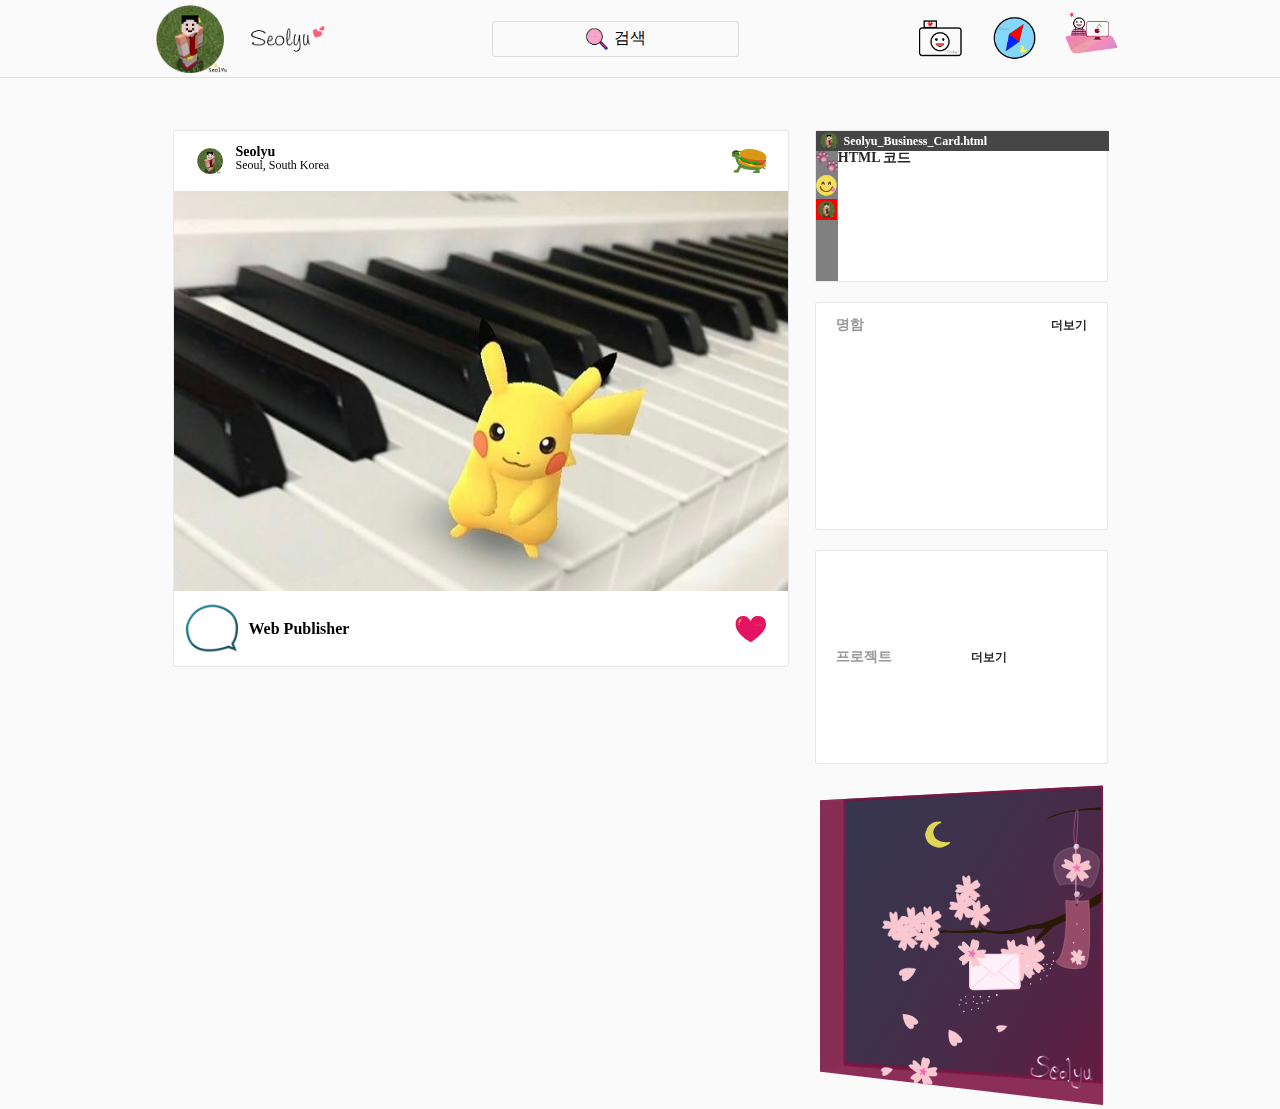
<file: seolyuPortfolio/index.html>
<!DOCTYPE html>
<html lang="en">

<head>
    <meta charset="UTF-8">
    <meta name="viewport"
        content="width=device-width, user-scalable=no, initial-scale=1.0, maximum-scale=1.0, minimum-scale=1.0">
    <title>My Portfolio</title>

    <link rel="stylesheet" href="css/reset.css">
    <link rel="stylesheet" href="css/style.css">
    <link rel="stylesheet" href="css/common.css">
    <link rel="stylesheet" href="css/mouse.css">
</head>

<body>

    <?xml version="1.0" encoding="utf-8"?>
    <!-- Generator: Adobe Illustrator 24.1.1, SVG Export Plug-In . SVG Version: 6.00 Build 0)  -->
    <svg class="seolyuMic" version="1.1" xmlns="http://www.w3.org/2000/svg" xmlns:xlink="http://www.w3.org/1999/xlink"
        x="0px" y="0px" viewBox="0 0 708.66 708.66" style="enable-background:new 0 0 708.66 708.66;"
        xml:space="preserve">
        <g id="Layer_8">
            <path class="m_st0" d="M376.11,427.68c2.81,1.36,42.12,14.06,44.94,15.32l-3.06,145.02l-41.87,26.04l-46.98-25.53l-3.06-140.94
		L376.11,427.68z" />
            <polygon class="m_st1"
                points="326.15,451.45 327.31,505.06 373.55,520.87 419.81,501.22 421.04,443 376.11,427.68 326.06,447.6 	" />
        </g>
        <g id="Layer_7">
            <polygon class="m_st0" points="276.02,480.79 276.02,618.15 316.87,655.43 376.11,617.13 372.54,470.02 322.49,447.6 278.57,478.74 	
		" />
            <polygon class="m_st1"
                points="276.02,524.19 326.06,551.51 373.72,518.78 372.54,470.02 322.49,447.6 278.57,478.74 	" />
        </g>
        <g id="Layer_11">
            <polygon class="m_st0"
                points="429.21,202.49 486.66,233.89 479,406.23 423.85,437.64 377.13,405.47 377.13,236.19 	" />
            <path class="m_st2" d="M429.21,202.49l57.45,31.4l-6.3,141.8l-48.46,25.95l-54.77-26.04c0,0,0-136.34,0-134.04
		S429.21,202.49,429.21,202.49z" />
        </g>
        <g id="Layer_6">
            <polygon class="m_st0" points="274.49,279.85 379.17,230.57 432.28,262.74 422.06,444.02 319.94,497.64 276.02,480.79 257.13,289.81 
			" />
            <polygon class="m_st3"
                points="276.02,480.79 319.94,497.64 421.04,443 432.28,262.74 379.17,230.57 257.13,289.81 	" />
        </g>
        <g id="Layer_9">
            <polygon class="m_st0"
                points="253.04,295.94 302.06,311.26 354.33,526.49 295.17,560.96 244.62,542.57 189.47,328.87 	" />
            <polygon class="m_st2"
                points="235.1,505.69 287.51,516.53 345.34,489.45 302.06,311.26 253.04,295.94 189.47,328.87 	" />
        </g>
        <g id="Layer_2">
            <rect x="260.98" y="107.42" class="m_st0" width="173.12" height="170.97" />
        </g>
        <g id="Layer_5">
            <path class="m_st4" d="M260.19,111.6" />
            <polygon class="m_st4" points="260.19,190.14 280.11,190.14 280.11,170.23 305.64,170.23 305.64,150.82 389.38,150.82 389.38,170.48 
		414.4,170.48 414.4,188.61 435.34,190.14 435.34,107.42 260.19,107.42 	" />
        </g>
        <g id="Layer_4">
            <rect x="306.15" y="195.6" class="m_st4" width="20.55" height="19.53" />
            <rect x="368.83" y="195.6" class="m_st4" width="20.43" height="19.53" />
            <rect x="306.15" y="240.02" class="m_st4" width="20.55" height="18.89" />
            <rect x="368.83" y="240.02" class="m_st4" width="20.43" height="19.91" />
            <polygon class="m_st4" points="326.7,279.85 368.83,279.85 368.83,259.94 326.7,261.21 	" />
        </g>
        <g id="Layer_10">
            <polygon class="m_st5" points="342.4,535.43 417.98,594.66 404.7,602.83 323,535.43 334.23,527.26 	" />
        </g>
        <g id="flower">
            <path class="m_st6" d="M416.96,560.58c-2.55,5.35,28.6-11.23,28.6-11.23v22.47l-30.64,20.43l38.81,3.06l18.38,20.43l-22.41,2.56
		l-32.74-13.79l13.28,31.66l-14.91,20.16l-8.58-14.03v-31.66l-23.49,31.66h-19.4v-21.45l36.26-16.34l-36.26-20.15v-25.7l19.4,3.97
		l20.43,19.4L416.96,560.58z" />
        </g>
        <g id="Layer_14">
            <path class="m_st7" d="M225.47,372.28c0,0-1.02-7.15-15.06-4.09c0,0-16.34,5.11,1.79,9.7c0,0,15.32,2.55,11.23,6.64
		c0,0-0.51,6.64-16.09,2.3c0,0-4.34-1.79-0.51-2.55c0,0,25.79,2.75,30.64-6.41c0,0-6.39-9.11-7.4,7.94c0,0,1.02,3.57,10.21-0.26
		c0,0,8.17-6.38,10.72-9.96c0,0-7.15-2.55-8.68,6.13c0,0-0.51,6.77,7.4,6.58c0,0,8.17-2.49,3.06-11.69c0,0-2.81,6.89,7.4,5.11
		c0,0,8.17,1.02,3.57-16.34c0,0-2.81-3.17-3.06,13.61c0,0-1.92,14.99,6.7,6.31c0,0,10.92-8.68,5.81-11.49c0,0-4.43,16.74,1.36,14.5
		c0,0,3.49,1.59,5.28-13.22c0,0,6.56,28.09-7.95,20.68c0,0,22.5-16.09,16.12-21.19c0,0-5.36,16.34,2.81,14.3c0,0,4.85-4.6,2.3-13.79
		c0,0-3.57,12.77,3.83,14.04" />
            <path class="m_st8" d="M306.15,378.99c0,0-7.66-10.54-1.79-11.57c0,0,1.53-2.81,4.85,4.09c0,0,6.64-3.3,5.11,1.41
		C314.32,372.93,312.79,376.77,306.15,378.99z" />
        </g>
    </svg>



    <section id="container">

        <header id="header">
            <section class="inner">
                <h1 class="logo">
                    <a href="index.html">
                        <div class="logoImageBox">
                            <img class="logoImage" src="./imgs/header/logoImage.png" alt="">
                        </div>
                        <div class="logoTextBox">
                            <img class="logoText" src="./imgs/header/logoText.png" alt="">
                        </div>
                    </a>
                </h1>

                <div class="searchBox">
                    <input type="text" placeholder="검색" id="searchField">
                    <div class="fakeField">
                        <span class="searchIconBox">
                            <img class="searchIcon" src="./imgs/header/searchIcon.png" alt="">
                        </span>
                        <span class="searchText">검색</span>
                    </div>
                </div>

                <div class="rightIcons">
                    <a href="newPost.html">
                        <div class="cameraIconBox">
                            <img class="cameraIcon" src="./imgs/header/cameraIcon.png" alt="">
                        </div>
                    </a>
                    <a href="login.html">
                        <div class="compassIconBox">
                            <img class="compassIcon" src="./imgs/header/compassIcon.png" alt="">
                        </div>
                    </a>
                    <a href="profile.html">
                        <div class="userOutlineIconBox">
                            <img class="userOutlineIcon" src="./imgs/header/userOutlineIcon.png" alt="">
                        </div>
                    </a>
                </div>

            </section>
        </header>

        <div class="hiddenMenu">
            <div class="scrollInner">
                <div class="user">
                    <div class="thumbImg"><img src="imgs/thumb.png" alt="프로필사진"></div>
                    <div class="id">seolyu.</div>
                </div>
                <div class="user">
                    <div class="thumbImg"><img src="imgs/thumb.png" alt="프로필사진"></div>
                    <div class="id">seolyu.</div>
                </div>
                <div class="user">
                    <div class="thumbImg"><img src="imgs/thumb.png" alt="프로필사진"></div>
                    <div class="id">seolyu.</div>
                </div>
                <div class="user">
                    <div class="thumbImg"><img src="imgs/thumb.png" alt="프로필사진"></div>
                    <div class="id">seolyu.</div>
                </div>
                <div class="user">
                    <div class="thumbImg"><img src="imgs/thumb.png" alt="프로필사진"></div>
                    <div class="id">seolyu.</div>
                </div>
                <div class="user">
                    <div class="thumbImg"><img src="imgs/thumb.png" alt="프로필사진"></div>
                    <div class="id">seolyu.</div>
                </div>
                <div class="user">
                    <div class="thumbImg"><img src="imgs/thumb.png" alt="프로필사진"></div>
                    <div class="id">seolyu.</div>
                </div>
                <div class="user">
                    <div class="thumbImg"><img src="imgs/thumb.png" alt="프로필사진"></div>
                    <div class="id">seolyu.</div>
                </div>
                <div class="user">
                    <div class="thumbImg"><img src="imgs/thumb.png" alt="프로필사진"></div>
                    <div class="id">seolyu.</div>
                </div>
                <div class="user">
                    <div class="thumbImg"><img src="imgs/thumb.png" alt="프로필사진"></div>
                    <div class="id">seolyu.</div>
                </div>
            </div>
        </div>

        <section id="mainContainer">
            <div class="inner">
                <div class="contentsBox">
                    <article class="contents">
                        <header class="top">
                            <div class="userContainer">
                                <div class="profileImg">
                                    <img src="./imgs/header/logoImage.png" alt="프로필이미지">
                                </div>
                                <div class="userName">
                                    <div class="nickName mText">Seolyu</div>
                                    <div class="country sText">Seoul, South Korea</div>
                                </div>
                            </div>

                            <div class="moreIconBox">
                                <img class="moreIcon" src="./imgs/button/moreIcon.png" alt="">
                            </div>
                        </header>

                        <div class="imgSection">
                            <div class="transInner">
                                <div class="ACAC">
                                    <img class="ACACimg" src="imgs/imgSection/img01.jpg" alt="visual01">
                                </div>
                            </div>
                        </div>

                        <div class="bottomIcons">
                            <div class="leftIcons">
                                <div class="3Buttons">
                                    <div class="bubbleIconBox">
                                        <img class="bubbleIcon" src="imgs/button/bubbleIcon.png" alt="">
                                    </div>
                                    <div class="webPub">Web Publisher</div>
                                </div>
                            </div>
                            <div class="rightIcon">
                                <div class="heartIconBox">
                                    <img class="heartIcon" src="./imgs/header/heartIcon.png" alt="">
                                </div>
                            </div>
                        </div>
                    </article>
                </div>


                <div class="sideBox">

                    <article>
                        <div class="seolyuCard">
                            <div class="seolyuIdleHeader">
                                <div class="seolyuIdleLogo">
                                    <img src="imgs/thumb.png" alt="" class="seolyuIdleLogoIcon">
                                </div>
                                <div class="seolyuIdleText sText">
                                    Seolyu_Business_Card.html
                                </div>
                            </div>

                            <div class="seolyuIdleSide">
                                <!-- <div class="icon1"> -->
                                <img class="seolyuIdleSideIcon" src="imgs/sideBox/idle1.png" alt="">
                                <!-- </div> -->
                                <!-- <div class="icon2"> -->
                                <img class="seolyuIdleSideIcon" src="imgs/sideBox/idle2.png" alt="">
                                <!-- </div> -->
                                <!-- <div class="icon3"> -->
                                <img class="seolyuIdleSideIcon3" src="imgs/thumb.png" alt="">
                                <!-- </div> -->
                            </div>

                            <div class="seolyuIdleHTML">
                                <div class="card">
                                    HTML 코드
                                </div>
                            </div>
                        </div>
                    </article>

                    <article class="story">
                        <header class="storyHeader">
                            <div>명함</div>
                            <div class="more">더보기</div>
                        </header>

                        <div class="scrollInner">

                        </div>
                    </article>

                    <article class="recommend">
                        <header class="recoHeader">
                            <div>프로젝트</div>
                            <div class="more">더보기</div>

                            <div class="scrollInner">

                            </div>
                        </header>



                    </article>

                    <div class="contact">
                        <?xml version="1.0" encoding="utf-8"?>
                        <!-- Generator: Adobe Illustrator 24.1.1, SVG Export Plug-In . SVG Version: 6.00 Build 0)  -->
                        <svg version="1.1" xmlns="http://www.w3.org/2000/svg" xmlns:xlink="http://www.w3.org/1999/xlink"
                            x="0px" y="0px" viewBox="0 0 180 198" style="enable-background:new 0 0 180 198;"
                            xml:space="preserve">
                            <style type="text/css">
                                .st0 {
                                    opacity: 0.88;
                                    fill: #05131E;
                                    stroke: url(#SVGID_1_);
                                    stroke-miterlimit: 10;
                                }

                                .st1 {
                                    opacity: 0.7;
                                    fill: url(#SVGID_2_);
                                    stroke: url(#SVGID_3_);
                                    stroke-miterlimit: 10;
                                }

                                .st2 {
                                    fill: #291804;
                                }

                                .st3 {
                                    opacity: 0.88;
                                }

                                .st4 {
                                    fill: #F8EB58;
                                    stroke: #F8EB58;
                                    stroke-linecap: round;
                                    stroke-linejoin: round;
                                    stroke-miterlimit: 10;
                                }

                                .st5 {
                                    fill: #76103D;
                                    stroke: #7C1241;
                                    stroke-linecap: round;
                                    stroke-linejoin: round;
                                    stroke-miterlimit: 10;
                                }

                                .st6 {
                                    fill: none;
                                    stroke: #7C1241;
                                    stroke-miterlimit: 10;
                                }

                                .st7 {
                                    fill: #7C1241;
                                    stroke: #7C1241;
                                    stroke-linecap: round;
                                    stroke-linejoin: round;
                                    stroke-miterlimit: 10;
                                }

                                .st8 {
                                    fill: none;
                                    stroke: url(#SVGID_4_);
                                    stroke-linecap: round;
                                    stroke-miterlimit: 10;
                                }

                                .st9 {
                                    fill: none;
                                    stroke: url(#SVGID_5_);
                                    stroke-linecap: round;
                                    stroke-miterlimit: 10;
                                }

                                .st10 {
                                    fill: none;
                                    stroke: url(#SVGID_6_);
                                    stroke-linecap: round;
                                    stroke-miterlimit: 10;
                                }

                                .st11 {
                                    fill: none;
                                    stroke: url(#SVGID_7_);
                                    stroke-linecap: round;
                                    stroke-miterlimit: 10;
                                }

                                .st12 {
                                    fill: none;
                                    stroke: url(#SVGID_8_);
                                    stroke-linecap: round;
                                    stroke-linejoin: round;
                                    stroke-miterlimit: 10;
                                }

                                .st13 {
                                    fill: none;
                                    stroke: url(#SVGID_9_);
                                    stroke-linecap: round;
                                    stroke-linejoin: round;
                                    stroke-miterlimit: 10;
                                }

                                .st14 {
                                    fill: none;
                                    stroke: #FE73C7;
                                    stroke-width: 0.25;
                                    stroke-miterlimit: 10;
                                }

                                .st15 {
                                    opacity: 0.81;
                                    fill: url(#SVGID_10_);
                                }

                                .st16 {
                                    opacity: 0.81;
                                    fill: url(#SVGID_11_);
                                }

                                .st17 {
                                    fill: none;
                                    stroke: url(#SVGID_12_);
                                    stroke-width: 0.5;
                                    stroke-linecap: round;
                                    stroke-linejoin: round;
                                    stroke-miterlimit: 10;
                                }

                                .st18 {
                                    fill: none;
                                    stroke: url(#SVGID_13_);
                                    stroke-width: 0.5;
                                    stroke-linecap: round;
                                    stroke-linejoin: round;
                                    stroke-miterlimit: 10;
                                }

                                .st19 {
                                    fill: #964B69;
                                    stroke: #A76581;
                                    stroke-width: 0.5;
                                    stroke-miterlimit: 10;
                                }

                                .st20 {
                                    fill: #3D364F;
                                }

                                .st21 {
                                    fill: none;
                                    stroke: #F4DCE8;
                                    stroke-width: 0.25;
                                    stroke-linecap: round;
                                    stroke-linejoin: round;
                                    stroke-miterlimit: 10;
                                }

                                .st22 {
                                    fill: #FAC7CE;
                                    stroke: #FCE3EB;
                                    stroke-width: 0.35;
                                    stroke-linecap: round;
                                    stroke-linejoin: round;
                                    stroke-miterlimit: 10;
                                }

                                .st23 {
                                    fill: #F965AF;
                                    stroke: #F965AF;
                                    stroke-width: 0.25;
                                    stroke-linecap: round;
                                    stroke-linejoin: round;
                                    stroke-miterlimit: 10;
                                }

                                .st24 {
                                    opacity: 0.17;
                                    fill: #F2AAC7;
                                    stroke: #FFF4F4;
                                    stroke-linecap: round;
                                    stroke-linejoin: round;
                                    stroke-miterlimit: 10;
                                }

                                .st25 {
                                    fill: #FFE3DF;
                                }

                                .st26 {
                                    fill: #FAC7CE;
                                    stroke: #F9CDDF;
                                    stroke-width: 0.35;
                                    stroke-linecap: round;
                                    stroke-linejoin: round;
                                    stroke-miterlimit: 10;
                                }

                                .st27 {
                                    fill: #FFF1F9;
                                    stroke: #FFDBEC;
                                    stroke-miterlimit: 10;
                                }

                                .st28 {
                                    fill: #FAC7CE;
                                    stroke: #FFE5FF;
                                    stroke-width: 0.25;
                                    stroke-miterlimit: 10;
                                }

                                .st29 {
                                    fill: #FFFFFF;
                                }
                            </style>
                            <g id="nightSkysl">
                                <linearGradient id="SVGID_1_" gradientUnits="userSpaceOnUse" x1="17.6702" y1="92.3025"
                                    x2="176.6916" y2="92.3025">
                                    <stop offset="3.195558e-07" style="stop-color:#3E3856" />
                                    <stop offset="0.6556" style="stop-color:#6B1E49" />
                                    <stop offset="1" style="stop-color:#7D1343" />
                                    <stop offset="1" style="stop-color:#FFE9F5" />
                                </linearGradient>
                                <polygon class="st0" points="18.17,9.64 18.17,172.17 176.15,183.02 176.19,1.57 	" />
                                <linearGradient id="SVGID_2_" gradientUnits="userSpaceOnUse" x1="4.5288" y1="34.0985"
                                    x2="198.0899" y2="145.8511">
                                    <stop offset="3.195558e-07" style="stop-color:#3E3856" />
                                    <stop offset="0.231" style="stop-color:#433554" />
                                    <stop offset="0.5101" style="stop-color:#522C50" />
                                    <stop offset="0.8128" style="stop-color:#6A1E49" />
                                    <stop offset="1" style="stop-color:#7D1343" />
                                    <stop offset="1" style="stop-color:#FFE9F5" />
                                </linearGradient>
                                <linearGradient id="SVGID_3_" gradientUnits="userSpaceOnUse" x1="185.3212" y1="175.681"
                                    x2="18.6351" y2="8.9949">
                                    <stop offset="3.195558e-07" style="stop-color:#3E3856" />
                                    <stop offset="0.6556" style="stop-color:#6B1E49" />
                                    <stop offset="1" style="stop-color:#7D1343" />
                                    <stop offset="1" style="stop-color:#FFE9F5" />
                                </linearGradient>
                                <polygon class="st1" points="18.22,10.39 18.22,172.92 176.2,183.77 176.24,2.32 	" />
                            </g>
                            <g id="branch">
                                <path class="st2"
                                    d="M175.91,14.44c0,0-26.23,0.57-34.4,7.91c0,0,12.19-7.72,34.4-6.25V14.44z" />
                                <path class="st2" d="M176.34,66.3c0,0-33.68,22.41-44.06,20.05c0,0-16.77,7.17-28.34,2.58c0,0-14.98-6.63-9.19-17.87
		c0,0-7.4,8.56,7.91,18.28c0,0-18.04,1.64-23.15,0.45c0,0-14.3,3.49-20.85-0.51c0,0,0.68,4.52,21.11,1.92c0,0,19.15,1.06,24.43-0.3
		c0,0,18.98,4.09,28.85-2.64c0,0,4.77,1.79,8.34-0.26c0,0-3.49,7.49-23.23,20.6s19.09-10.38,27.83-20.77c0,0,27.83-12.6,29.96-15.74
		l0.97-5.79" />
                                <path class="st2" d="M129.72,89.38c0,0,4.55,0.27,6.6-1.17l-3.3-0.77L129.72,89.38z" />
                            </g>
                            <g id="moonWindow" class="st3">
                                <path class="st4" d="M77.06,23.51c0,0-7.79,3.26-3.7,9.7c0,0,2.36,3.83,9.19,2.87c0,0-6,6-12.77-0.45c0,0-2.74-4.15-1.02-6.7
		C68.77,28.94,69.72,23.13,77.06,23.51z" />
                                <polygon class="st5"
                                    points="17.98,173.19 17.98,170.47 17.98,9.84 3.6,10.55 3.6,176.26 	" />
                                <line class="st6" x1="176.48" y1="196.68" x2="176.48" y2="1.36" />
                                <polyline class="st7" points="176.48,1.36 3.6,10.55 3.6,176.26 176.48,196.68 176.48,183.21 18.15,171.15 3.6,176.26 3.6,10.55 	
		" />
                            </g>
                            <g id="seolyu">
                                <g id="서명">
                                    <g>
                                        <linearGradient id="SVGID_4_" gradientUnits="userSpaceOnUse" x1="132.3575"
                                            y1="173.544" x2="144.0965" y2="173.544">
                                            <stop offset="0" style="stop-color:#B5447D" />
                                            <stop offset="0.1442" style="stop-color:#C76C9A" />
                                            <stop offset="0.4665" style="stop-color:#F4D1E4" />
                                            <stop offset="0.5393" style="stop-color:#FFE9F5" />
                                            <stop offset="0.5436" style="stop-color:#FAE2EF" />
                                            <stop offset="0.5704" style="stop-color:#DEBCD1" />
                                            <stop offset="0.6002" style="stop-color:#C59BB5" />
                                            <stop offset="0.6329" style="stop-color:#B07F9E" />
                                            <stop offset="0.6693" style="stop-color:#9F688C" />
                                            <stop offset="0.7113" style="stop-color:#92567D" />
                                            <stop offset="0.7622" style="stop-color:#894A73" />
                                            <stop offset="0.8313" style="stop-color:#83436E" />
                                            <stop offset="1" style="stop-color:#82416C" />
                                        </linearGradient>
                                        <path class="st8" d="M143.13,169.14c0,0-1.09-2.87-5.17-1.21c0,0-2.94,2.3,1.4,4.47c0,0,5.17,0.7,4.09,3.77
				c-1.09,3.06-3.83,3.19-5.87,3.51c0,0-5.11-0.26-4.66-2.68c0,0-0.38-3.51,0.83-1.98" />
                                        <linearGradient id="SVGID_5_" gradientUnits="userSpaceOnUse" x1="143.9889"
                                            y1="177.4249" x2="150.1183" y2="177.4249">
                                            <stop offset="0" style="stop-color:#B5447D" />
                                            <stop offset="0.1442" style="stop-color:#C76C9A" />
                                            <stop offset="0.4665" style="stop-color:#F4D1E4" />
                                            <stop offset="0.5393" style="stop-color:#FFE9F5" />
                                            <stop offset="0.5436" style="stop-color:#FAE2EF" />
                                            <stop offset="0.5704" style="stop-color:#DEBCD1" />
                                            <stop offset="0.6002" style="stop-color:#C59BB5" />
                                            <stop offset="0.6329" style="stop-color:#B07F9E" />
                                            <stop offset="0.6693" style="stop-color:#9F688C" />
                                            <stop offset="0.7113" style="stop-color:#92567D" />
                                            <stop offset="0.7622" style="stop-color:#894A73" />
                                            <stop offset="0.8313" style="stop-color:#83436E" />
                                            <stop offset="1" style="stop-color:#82416C" />
                                        </linearGradient>
                                        <path class="st9"
                                            d="M146,175.08c0,0,2.43,3.45,3.57,0.89c0,0-2.17-5.33-4.79,0.94c0,0-1.91,5.38,3.96,3.78" />
                                        <linearGradient id="SVGID_6_" gradientUnits="userSpaceOnUse" x1="150.1436"
                                            y1="178.6059" x2="154.8002" y2="178.6059">
                                            <stop offset="0" style="stop-color:#B5447D" />
                                            <stop offset="0.1442" style="stop-color:#C76C9A" />
                                            <stop offset="0.4665" style="stop-color:#F4D1E4" />
                                            <stop offset="0.5393" style="stop-color:#FFE9F5" />
                                            <stop offset="0.5436" style="stop-color:#FAE2EF" />
                                            <stop offset="0.5704" style="stop-color:#DEBCD1" />
                                            <stop offset="0.6002" style="stop-color:#C59BB5" />
                                            <stop offset="0.6329" style="stop-color:#B07F9E" />
                                            <stop offset="0.6693" style="stop-color:#9F688C" />
                                            <stop offset="0.7113" style="stop-color:#92567D" />
                                            <stop offset="0.7622" style="stop-color:#894A73" />
                                            <stop offset="0.8313" style="stop-color:#83436E" />
                                            <stop offset="1" style="stop-color:#82416C" />
                                        </linearGradient>
                                        <path class="st10" d="M152.06,176.87c0,0-1.6-0.32-1.4,2.3c0,0,0.06,2.17,2.55,1.02c0,0,0.89,0.06,1.09-2.11
				c0,0-0.21-1.95-1.83-1.23" />
                                        <linearGradient id="SVGID_7_" gradientUnits="userSpaceOnUse" x1="154.0532"
                                            y1="175.5569" x2="157.2242" y2="175.5569">
                                            <stop offset="0" style="stop-color:#B5447D" />
                                            <stop offset="0.1442" style="stop-color:#C76C9A" />
                                            <stop offset="0.4665" style="stop-color:#F4D1E4" />
                                            <stop offset="0.5393" style="stop-color:#FFE9F5" />
                                            <stop offset="0.5436" style="stop-color:#FAE2EF" />
                                            <stop offset="0.5704" style="stop-color:#DEBCD1" />
                                            <stop offset="0.6002" style="stop-color:#C59BB5" />
                                            <stop offset="0.6329" style="stop-color:#B07F9E" />
                                            <stop offset="0.6693" style="stop-color:#9F688C" />
                                            <stop offset="0.7113" style="stop-color:#92567D" />
                                            <stop offset="0.7622" style="stop-color:#894A73" />
                                            <stop offset="0.8313" style="stop-color:#83436E" />
                                            <stop offset="1" style="stop-color:#82416C" />
                                        </linearGradient>
                                        <path class="st11"
                                            d="M154.55,169.46c0,0,1.66-2.49,1.91,1.47l0.26,10.06c0,0-0.19,1.56-1.09,1.43" />
                                        <linearGradient id="SVGID_8_" gradientUnits="userSpaceOnUse" x1="157.134"
                                            y1="180.6703" x2="164.0004" y2="180.6703">
                                            <stop offset="0" style="stop-color:#B5447D" />
                                            <stop offset="0.1442" style="stop-color:#C76C9A" />
                                            <stop offset="0.4665" style="stop-color:#F4D1E4" />
                                            <stop offset="0.5393" style="stop-color:#FFE9F5" />
                                            <stop offset="0.5436" style="stop-color:#FAE2EF" />
                                            <stop offset="0.5704" style="stop-color:#DEBCD1" />
                                            <stop offset="0.6002" style="stop-color:#C59BB5" />
                                            <stop offset="0.6329" style="stop-color:#B07F9E" />
                                            <stop offset="0.6693" style="stop-color:#9F688C" />
                                            <stop offset="0.7113" style="stop-color:#92567D" />
                                            <stop offset="0.7622" style="stop-color:#894A73" />
                                            <stop offset="0.8313" style="stop-color:#83436E" />
                                            <stop offset="1" style="stop-color:#82416C" />
                                        </linearGradient>
                                        <path class="st12" d="M159.53,175.56c0,0-0.57,5.2,2.81,3.61c0,0,1.47-0.57,0.96-4.53c0,0,1.21,13.21-2.3,12
				c0,0-3.83-0.06-3.32-3.32" />
                                        <linearGradient id="SVGID_9_" gradientUnits="userSpaceOnUse" x1="164.9287"
                                            y1="178.4497" x2="170.883" y2="178.4497">
                                            <stop offset="0" style="stop-color:#B5447D" />
                                            <stop offset="0.1442" style="stop-color:#C76C9A" />
                                            <stop offset="0.4665" style="stop-color:#F4D1E4" />
                                            <stop offset="0.5393" style="stop-color:#FFE9F5" />
                                            <stop offset="0.5436" style="stop-color:#FAE2EF" />
                                            <stop offset="0.5704" style="stop-color:#DEBCD1" />
                                            <stop offset="0.6002" style="stop-color:#C59BB5" />
                                            <stop offset="0.6329" style="stop-color:#B07F9E" />
                                            <stop offset="0.6693" style="stop-color:#9F688C" />
                                            <stop offset="0.7113" style="stop-color:#92567D" />
                                            <stop offset="0.7622" style="stop-color:#894A73" />
                                            <stop offset="0.8313" style="stop-color:#83436E" />
                                            <stop offset="1" style="stop-color:#82416C" />
                                        </linearGradient>
                                        <path class="st13"
                                            d="M165.47,176.16c0,0-0.55,6.97,2.49,4.51c0,0,1.28-0.36,0.83-4.51c-0.45-4.15-0.19,8.25,1.6,4.83" />
                                    </g>
                                    <g id="Layer_10">
                                    </g>
                                </g>
                            </g>
                            <g id="furin">
                                <g id="후린줄1">
                                    <path class="st14"
                                        d="M160.48,16.28c0,0-3.2,18.27,0,21.09C160.48,37.36,162.78,10.81,160.48,16.28z" />
                                </g>
                                <g id="후린방울">

                                    <linearGradient id="SVGID_10_" gradientUnits="userSpaceOnUse" x1="158.8723"
                                        y1="38.4255" x2="162.383" y2="38.4255"
                                        gradientTransform="matrix(-0.7872 -0.6167 0.6167 -0.7872 263.3827 167.7282)">
                                        <stop offset="0" style="stop-color:#B5447D" />
                                        <stop offset="0.0121" style="stop-color:#B94E84" />
                                        <stop offset="0.0636" style="stop-color:#CA729E" />
                                        <stop offset="0.1215" style="stop-color:#D892B6" />
                                        <stop offset="0.1856" style="stop-color:#E4AECA" />
                                        <stop offset="0.2579" style="stop-color:#EEC4DA" />
                                        <stop offset="0.3424" style="stop-color:#F6D5E6" />
                                        <stop offset="0.4468" style="stop-color:#FBE0EF" />
                                        <stop offset="0.5933" style="stop-color:#FEE7F4" />
                                        <stop offset="1" style="stop-color:#FFE9F5" />
                                        <stop offset="1" style="stop-color:#FAE2EF" />
                                        <stop offset="1" style="stop-color:#DEBCD1" />
                                        <stop offset="1" style="stop-color:#C59BB5" />
                                        <stop offset="1" style="stop-color:#B07F9E" />
                                        <stop offset="1" style="stop-color:#9F688C" />
                                        <stop offset="1" style="stop-color:#92567D" />
                                        <stop offset="1" style="stop-color:#894A73" />
                                        <stop offset="1" style="stop-color:#83436E" />
                                        <stop offset="1" style="stop-color:#82416C" />
                                    </linearGradient>
                                    <circle class="st15" cx="160.63" cy="38.43" r="1.76" />

                                    <linearGradient id="SVGID_11_" gradientUnits="userSpaceOnUse" x1="140.5671"
                                        y1="15.6717" x2="144.0777" y2="15.6717"
                                        gradientTransform="matrix(-0.8294 -0.5586 0.5586 -0.8294 270.3178 160.161)">
                                        <stop offset="0" style="stop-color:#B5447D" />
                                        <stop offset="0.0121" style="stop-color:#B94E84" />
                                        <stop offset="0.0636" style="stop-color:#CA729E" />
                                        <stop offset="0.1215" style="stop-color:#D892B6" />
                                        <stop offset="0.1856" style="stop-color:#E4AECA" />
                                        <stop offset="0.2579" style="stop-color:#EEC4DA" />
                                        <stop offset="0.3424" style="stop-color:#F6D5E6" />
                                        <stop offset="0.4468" style="stop-color:#FBE0EF" />
                                        <stop offset="0.5933" style="stop-color:#FEE7F4" />
                                        <stop offset="1" style="stop-color:#FFE9F5" />
                                        <stop offset="1" style="stop-color:#FAE2EF" />
                                        <stop offset="1" style="stop-color:#DEBCD1" />
                                        <stop offset="1" style="stop-color:#C59BB5" />
                                        <stop offset="1" style="stop-color:#B07F9E" />
                                        <stop offset="1" style="stop-color:#9F688C" />
                                        <stop offset="1" style="stop-color:#92567D" />
                                        <stop offset="1" style="stop-color:#894A73" />
                                        <stop offset="1" style="stop-color:#83436E" />
                                        <stop offset="1" style="stop-color:#82416C" />
                                    </linearGradient>
                                    <circle class="st16" cx="161.02" cy="67.66" r="1.76" />
                                </g>
                                <g id="후린줄2">
                                    <linearGradient id="SVGID_12_" gradientUnits="userSpaceOnUse" x1="168.722"
                                        y1="61.2717" x2="151.8347" y2="49.8985">
                                        <stop offset="0" style="stop-color:#B5447D" />
                                        <stop offset="0.0121" style="stop-color:#B94E84" />
                                        <stop offset="0.0636" style="stop-color:#CA729E" />
                                        <stop offset="0.1215" style="stop-color:#D892B6" />
                                        <stop offset="0.1856" style="stop-color:#E4AECA" />
                                        <stop offset="0.2579" style="stop-color:#EEC4DA" />
                                        <stop offset="0.3424" style="stop-color:#F6D5E6" />
                                        <stop offset="0.4468" style="stop-color:#FBE0EF" />
                                        <stop offset="0.5933" style="stop-color:#FEE7F4" />
                                        <stop offset="1" style="stop-color:#FFE9F5" />
                                        <stop offset="1" style="stop-color:#FAE2EF" />
                                        <stop offset="1" style="stop-color:#DEBCD1" />
                                        <stop offset="1" style="stop-color:#C59BB5" />
                                        <stop offset="1" style="stop-color:#B07F9E" />
                                        <stop offset="1" style="stop-color:#9F688C" />
                                        <stop offset="1" style="stop-color:#92567D" />
                                        <stop offset="1" style="stop-color:#894A73" />
                                        <stop offset="1" style="stop-color:#83436E" />
                                        <stop offset="1" style="stop-color:#82416C" />
                                    </linearGradient>
                                    <line class="st17" x1="160.28" y1="37.81" x2="160.28" y2="73.36" />
                                    <linearGradient id="SVGID_13_" gradientUnits="userSpaceOnUse" x1="161.5"
                                        y1="67.3191" x2="161.5" y2="67.3191">
                                        <stop offset="0" style="stop-color:#B5447D" />
                                        <stop offset="0.0121" style="stop-color:#B94E84" />
                                        <stop offset="0.0636" style="stop-color:#CA729E" />
                                        <stop offset="0.1215" style="stop-color:#D892B6" />
                                        <stop offset="0.1856" style="stop-color:#E4AECA" />
                                        <stop offset="0.2579" style="stop-color:#EEC4DA" />
                                        <stop offset="0.3424" style="stop-color:#F6D5E6" />
                                        <stop offset="0.4468" style="stop-color:#FBE0EF" />
                                        <stop offset="0.5933" style="stop-color:#FEE7F4" />
                                        <stop offset="1" style="stop-color:#FFE9F5" />
                                        <stop offset="1" style="stop-color:#FAE2EF" />
                                        <stop offset="1" style="stop-color:#DEBCD1" />
                                        <stop offset="1" style="stop-color:#C59BB5" />
                                        <stop offset="1" style="stop-color:#B07F9E" />
                                        <stop offset="1" style="stop-color:#9F688C" />
                                        <stop offset="1" style="stop-color:#92567D" />
                                        <stop offset="1" style="stop-color:#894A73" />
                                        <stop offset="1" style="stop-color:#83436E" />
                                        <stop offset="1" style="stop-color:#82416C" />
                                    </linearGradient>
                                    <path class="st18" d="M161.5,67.32" />
                                </g>
                                <g id="종이">
                                    <path class="st19" d="M154.06,71.57c0,0,10.72,1.02,14.13,0c0,0,2.38,40.34-3.06,41.19c0,0-11.4,2.72-17.36-3.66
			C147.77,109.11,155.94,106.81,154.06,71.57z" />
                                    <path class="st20"
                                        d="M161.5,73.36c0,0-2.07-0.34-1.22,1.62c0,0,1.34,1.11,1.22-1.28" />
                                </g>
                                <g id="후린줄3">
                                    <path class="st21" d="M161.02,73.36c0,0,1.64-2.81-0.23-2.13l3.49-3.57" />
                                    <path class="st21" d="M217.98,96.26" />
                                </g>
                                <g id="벚꽃">
                                    <path class="st22" d="M159.04,48.94c0,0-2.17-7.83,1.23-5.53c0,0,4.51-2.55,2.26,5.96c0,0,8.38-5.02,5.49,0
			c0,0,5.19,3.15-3.74,3.66c0,0,7.74,5.79,0.94,4.68c0,0-0.46,5.53-4.19-2.55c0,0-3.9,8.94-4.02,2.55c0,0-6.17,1.28,0.64-4.77
			c0,0-10.98-2.98-3.57-3.83C154.06,49.11,149.98,42.98,159.04,48.94z" />
                                    <path class="st23" d="M160.17,51.97c0,0-4.25-1.6-0.07-1.11c0,0,1.09-3.95,1.14-0.08c0,0,3.52-0.57,0.58,1.1
			c0,0,2.2,3.64-0.98,0.72C160.84,52.6,158.58,55.92,160.17,51.97z" />
                                </g>
                                <g id="유리볼">
                                    <path class="st24" d="M160.79,39.02c0,0-9.88-0.57-13.39,7.28c0,0-2.49,8.17,3.19,15.64c0,0,9.77-2.3,18.51,1.47
			c0,0,5.49-5.62,5.43-15.64C174.53,47.77,174.69,40.49,160.79,39.02z" />
                                </g>
                                <g id="사쿠라">
                                    <path class="st22" d="M161.11,104.72c0,0,0.75-4.21,1.84-2.35c0,0,2.72-0.19-0.28,3.34c0,0,5.12-0.48,2.61,1.25
			c0,0,1.75,2.67-2.61,0.89c0,0,2.36,4.51-0.62,2.44c0,0-1.48,2.52-1.41-2.16c0,0-3.88,3.36-2.49,0.3c0,0-3.22-0.8,1.39-2.12
			c0,0-4.54-3.91-0.83-2.63C158.7,103.67,158.16,99.83,161.11,104.72z" />
                                    <circle class="st25" cx="160.92" cy="85.94" r="0.41" />
                                    <circle class="st25" cx="164.91" cy="89.34" r="0.41" />
                                    <circle class="st25" cx="158.84" cy="97.55" r="0.41" />
                                </g>
                            </g>
                            <g id="sakura">
                                <g id="벚꽃들">
                                    <path class="st26" d="M95.43,62.02c0,0,4.97-5.34,4.84-1.56c0,0,4.12,2.43-3.49,4.54c0,0,7.87,4.39,2.63,4.39
			c0,0,0.07,5.6-4.6-1.31c0,0-0.73,8.86-3.15,2.9c0,0-4.47,2.18-0.05-4.52c0,0-8.73,1-3.89-2.04c0,0-3.94-4.35,3.97-1.68
			c0,0-2.97-10.15,1.23-4.62C92.91,58.12,95.66,52.04,95.43,62.02z" />
                                    <path class="st26" d="M91.61,72.59c0,0,4.97-5.34,4.84-1.56c0,0,4.12,2.43-3.49,4.54c0,0,7.87,4.39,2.63,4.39
			c0,0,0.07,5.6-4.6-1.31c0,0-0.73,8.86-3.15,2.9c0,0-4.47,2.18-0.05-4.52c0,0-8.73,1-3.89-2.04c0,0-3.94-4.35,3.97-1.68
			c0,0-2.97-10.15,1.23-4.62C89.09,68.69,91.84,62.61,91.61,72.59z" />
                                    <path class="st26" d="M101.52,77.31c0,0,4.97-5.34,4.84-1.56c0,0,4.12,2.43-3.49,4.54c0,0,7.87,4.39,2.63,4.39
			c0,0,0.07,5.6-4.6-1.31c0,0-0.73,8.86-3.15,2.9c0,0-4.47,2.18-0.05-4.52c0,0-8.73,1-3.89-2.04c0,0-3.94-4.35,3.97-1.68
			c0,0-2.97-10.15,1.23-4.62C99.01,73.41,101.76,67.33,101.52,77.31z" />
                                    <path class="st26" d="M71.58,80.97c0,0,4.97-5.34,4.84-1.56c0,0,4.12,2.43-3.49,4.54c0,0,7.87,4.39,2.63,4.39
			c0,0,0.07,5.6-4.6-1.31c0,0-0.73,8.86-3.15,2.9c0,0-4.47,2.18-0.05-4.52c0,0-8.73,1-3.89-2.04c0,0-3.94-4.35,3.97-1.68
			c0,0-2.97-10.15,1.23-4.62C69.07,77.07,71.81,70.99,71.58,80.97z" />
                                    <path class="st26" d="M70.37,91.36c0,0,4.97-5.34,4.84-1.56c0,0,4.12,2.43-3.49,4.54c0,0,7.87,4.39,2.63,4.39
			c0,0,0.07,5.6-4.6-1.31c0,0-0.73,8.86-3.15,2.9c0,0-4.47,2.18-0.05-4.52c0,0-8.73,1-3.89-2.04c0,0-3.94-4.35,3.97-1.68
			c0,0-2.97-10.15,1.23-4.62C67.85,87.45,70.6,81.37,70.37,91.36z" />
                                    <path class="st26" d="M61.37,81.44c0,0,4.97-5.34,4.84-1.56c0,0,4.12,2.43-3.49,4.54c0,0,7.87,4.39,2.63,4.39
			c0,0,0.07,5.6-4.6-1.31c0,0-0.73,8.86-3.15,2.9c0,0-4.47,2.18-0.05-4.52c0,0-8.73,1-3.89-2.04c0,0-3.94-4.35,3.97-1.68
			c0,0-2.97-10.15,1.23-4.62C58.85,77.53,61.6,71.45,61.37,81.44z" />
                                    <path class="st26" d="M57.16,91.36c0,0,4.97-5.34,4.84-1.56c0,0,4.12,2.43-3.49,4.54c0,0,7.87,4.39,2.63,4.39
			c0,0,0.07,5.6-4.6-1.31c0,0-0.73,8.86-3.15,2.9c0,0-4.47,2.18-0.05-4.52c0,0-8.73,1-3.89-2.04c0,0-3.94-4.35,3.97-1.68
			c0,0-2.97-10.15,1.23-4.62C54.64,87.45,57.39,81.37,57.16,91.36z" />
                                    <path class="st26" d="M50.65,84.24c0,0,4.97-5.34,4.84-1.56c0,0,4.12,2.43-3.49,4.54c0,0,7.87,4.39,2.63,4.39
			c0,0,0.07,5.6-4.6-1.31c0,0-0.73,8.86-3.15,2.9c0,0-4.47,2.18-0.05-4.52c0,0-8.73,1-3.89-2.04c0,0-3.94-4.35,3.97-1.68
			c0,0-2.97-10.15,1.23-4.62C48.13,80.33,50.88,74.25,50.65,84.24z" />
                                    <path class="st26" d="M134.63,106.6c0,0,4.97-5.34,4.84-1.56c0,0,4.12,2.43-3.49,4.54c0,0,7.87,4.39,2.63,4.39
			c0,0,0.07,5.6-4.6-1.31c0,0-0.73,8.86-3.15,2.9c0,0-4.47,2.18-0.05-4.52c0,0-8.73,1-3.89-2.04c0,0-3.94-4.35,3.97-1.68
			c0,0-2.97-10.15,1.23-4.62C132.11,102.7,134.86,96.61,134.63,106.6z" />
                                    <path class="st26" d="M129.16,109.83c0,0,4.97-5.34,4.84-1.56c0,0,4.12,2.43-3.49,4.54c0,0,7.87,4.39,2.63,4.39
			c0,0,0.07,5.6-4.6-1.31c0,0-0.73,8.86-3.15,2.9c0,0-4.47,2.18-0.05-4.52c0,0-8.73,1-3.89-2.04c0,0-3.94-4.35,3.97-1.68
			c0,0-2.97-10.15,1.23-4.62C126.64,105.93,129.39,99.84,129.16,109.83z" />
                                    <path class="st26" d="M127.07,104.74c0,0,4.97-5.34,4.84-1.56c0,0,4.12,2.43-3.49,4.54c0,0,7.87,4.39,2.63,4.39
			c0,0,0.07,5.6-4.6-1.31c0,0-0.73,8.86-3.15,2.9c0,0-4.47,2.18-0.05-4.52c0,0-8.73,1-3.89-2.04c0,0-3.94-4.35,3.97-1.68
			c0,0-2.97-10.15,1.23-4.62C124.55,100.83,127.3,94.75,127.07,104.74z" />
                                    <path class="st26" d="M122.87,101.45c0,0,4.97-5.34,4.84-1.56c0,0,4.12,2.43-3.49,4.54c0,0,7.87,4.39,2.63,4.39
			c0,0,0.07,5.6-4.6-1.31c0,0-0.73,8.86-3.15,2.9c0,0-4.47,2.18-0.05-4.52c0,0-8.73,1-3.89-2.04c0,0-3.94-4.35,3.97-1.68
			c0,0-2.97-10.15,1.23-4.62C120.36,97.54,123.11,91.46,122.87,101.45z" />
                                    <path class="st26" d="M135.09,99.25c0,0,4.97-5.34,4.84-1.56c0,0,4.12,2.43-3.49,4.54c0,0,7.87,4.39,2.63,4.39
			c0,0,0.07,5.6-4.6-1.31c0,0-0.73,8.86-3.15,2.9c0,0-4.47,2.18-0.05-4.52c0,0-8.73,1-3.89-2.04c0,0-3.94-4.35,3.97-1.68
			c0,0-2.97-10.15,1.23-4.62C132.58,95.35,135.33,89.26,135.09,99.25z" />
                                    <path class="st22" d="M95.65,101.96c0,0,0.93-7.04,2.88-4.03c0,0,4.5-0.51-0.22,5.56c0,0,8.46-1.17,4.41,1.88
			c0,0,3.1,4.31-4.26,1.66c0,0,4.25,7.3-0.85,4.09c0,0-2.26,4.29-2.5-3.49c0,0-6.19,5.86-4.11,0.68c0,0-5.4-1.08,2.14-3.62
			c0,0-7.81-6.15-1.57-4.3C91.59,100.39,90.4,94.07,95.65,101.96z" />
                                    <path class="st23" d="M95.52,104.78c0,0-2.87-2.74,0.32-0.91c0,0,2.22-2.8,0.94,0.32c0,0,3.03,0.75,0.09,1.08
			c0,0,0.53,3.68-1.03,0.25C95.84,105.52,92.89,107.42,95.52,104.78z" />
                                </g>
                            </g>
                            <g id="letter">
                                <path class="st27" d="M95.15,106.59v17.81c0,0,0.04,0.66,0.62,1.19c0.41,0.37,1.08,0.69,2.19,0.66l26.81-0.64
		c0,0,0.89,0.26,1.15-1.47l-0.64-17.55c0,0,0.06-2.36-1.91-2.17l-26.36,0.38C97.01,104.8,95.15,105.06,95.15,106.59z" />
                                <polyline class="st27" points="95.78,125.59 110.24,113.17 125.55,125.24 	" />
                                <path class="st27"
                                    d="M95.97,105.25c4.77,4.11,9.53,8.21,14.3,12.32c4.66-4.28,9.32-8.55,13.98-12.83" />
                            </g>
                            <g id="sakura_1_">
                                <path class="st22" d="M95.49,101.06c0,0,0.34-8.12,2.87-4.89c0,0,5.08-1.04,0.32,6.36c0,0,9.52-2.21,5.22,1.69
		c0,0,3.97,4.59-4.69,2.33c0,0,5.59,7.89-0.55,4.74c0,0-2.14,5.12-3.2-3.72c0,0-6.45,7.31-4.61,1.19c0,0-6.26-0.68,2.07-4.34
		c0,0-9.53-6.21-2.23-4.74C90.7,99.69,88.7,92.6,95.49,101.06z" />
                                <path class="st23" d="M95.63,104.29c0,0-3.55-2.82,0.28-1.07c0,0,2.25-3.42,1.11,0.27c0,0,3.53,0.54,0.21,1.22
		c0,0,0.98,4.14-1.15,0.39C96.08,105.09,92.91,107.56,95.63,104.29z" />
                                <path class="st22" d="M65.36,173.76c0,0-0.13-8.12,2.59-5.04c0,0,5.01-1.34,0.68,6.33c0,0,9.38-2.75,5.31,1.38
		c0,0,4.23,4.35-4.55,2.6c0,0,6.04,7.55-0.27,4.77c0,0-1.84,5.24-3.41-3.53c0,0-6.02,7.67-4.54,1.46c0,0-6.29-0.32,1.82-4.45
		c0,0-9.87-5.65-2.49-4.61C60.5,172.67,58.09,165.71,65.36,173.76z" />
                                <path class="st23" d="M65.69,176.98c0,0-3.71-2.61,0.21-1.09c0,0,2.05-3.55,1.12,0.21c0,0,3.55,0.34,0.28,1.21
		c0,0,1.22,4.08-1.13,0.45C66.18,177.76,63.16,180.4,65.69,176.98z" />
                                <g id="벚꽃잎">
                                    <path class="st28" d="M61.89,113.62c0,0-6.54-1.7-9.7,1.19c0,0-1.62,3.31,1.61,2.76c0,0-1.57,5.24,2.79,2.77
			C56.6,120.34,60.11,118.72,61.89,113.62z" />
                                    <path class="st28" d="M53.98,141.52c0,0,0.47,6.74,4.22,8.81c0,0,3.65,0.48,2.1-2.41c0,0,5.47-0.18,1.74-3.53
			C62.04,144.39,59.39,141.58,53.98,141.52z" />
                                </g>
                            </g>
                            <g id="glitter">
                                <circle class="st29" cx="96.25" cy="138.57" r="0.35" />
                                <circle class="st29" cx="106.33" cy="133.18" r="0.42" />
                                <circle class="st29" cx="106.98" cy="130.72" r="0.49" />
                                <circle class="st29" cx="111.7" cy="129.57" r="0.49" />
                            </g>
                            <g id="sakura2">
                                <path class="st28" d="M82.32,151.14c0,0-1.06,6.68,2.13,9.54c0,0,3.45,1.29,2.59-1.87c0,0,5.37,1.05,2.49-3.05
		C89.52,155.76,87.57,152.42,82.32,151.14z" />
                                <path class="st28" d="M117.91,148.9c0,0-4.08-1.18-6.19,0.1c0,0-1.16,1.57,0.91,1.46c0,0-1.2,2.53,1.66,1.52
		C114.29,151.98,116.57,151.35,117.91,148.9z" />
                                <path class="st28" d="M47.63,175.23c0,0-3.98-1.95-6.39-0.48c0,0-1.47,1.94,0.68,2c0,0-1.69,3.2,1.43,2.16
		C43.35,178.91,45.81,178.31,47.63,175.23z" />
                                <circle class="st29" cx="130.3" cy="111.6" r="0.57" />
                                <circle class="st29" cx="111.8" cy="129.67" r="0.4" />
                                <circle class="st29" cx="100.3" cy="137.82" r="0.42" />
                                <circle class="st29" cx="102.69" cy="134.5" r="0.41" />
                                <circle class="st29" cx="101.52" cy="130.72" r="0.41" />
                                <circle class="st29" cx="97.44" cy="130.72" r="0.4" />
                                <circle class="st29" cx="97.33" cy="133.68" r="0.4" />
                                <circle class="st29" cx="99.5" cy="134.8" r="0.4" />
                                <circle class="st29" cx="92.88" cy="134.67" r="0.4" />
                                <circle class="st29" cx="92.48" cy="130.64" r="0.4" />
                                <circle class="st29" cx="89.6" cy="132.65" r="0.4" />
                                <circle class="st29" cx="88.61" cy="135.69" r="0.4" />
                                <circle class="st29" cx="91.46" cy="139.71" r="0.4" />
                                <circle class="st29" cx="142.49" cy="117.85" r="0.4" />
                                <circle class="st29" cx="138.57" cy="119.84" r="0.4" />
                                <circle class="st29" cx="132.44" cy="122.79" r="0.4" />
                                <circle class="st29" cx="140.58" cy="110.76" r="0.4" />
                                <circle class="st29" cx="140.58" cy="114.75" r="0.4" />
                                <circle class="st29" cx="144.56" cy="113.34" r="0.4" />
                                <circle class="st29" cx="142.53" cy="110.76" r="0.4" />
                                <circle class="st29" cx="145.48" cy="110.76" r="0.4" />
                                <circle class="st29" cx="146.5" cy="108.73" r="0.4" />
                                <circle class="st29" cx="146.5" cy="103.69" r="0.4" />
                            </g>
                        </svg>


                    </div>
                </div>
            </div>
            </div>
        </section>

    </section>


    <script>
        (() => {
            const seolyuMicElem = document.querySelector('.seolyuMic');
            // targetPos <- 마우스가 정지한 위치
            const targetPos = {
                x: 0,
                y: 0
            };
            // 가속도
            const easeValue = 0.05;
            const seolyuMicInfo = {
                x: 0,
                y: 0
            };

            window.addEventListener('mousemove', (e) => {
                // 현재 마우스의 위치에서 브라우저 절반 뺌
                targetPos.x = e.clientX - innerWidth * 0.5;
                targetPos.y = e.clientY - innerHeight * 0.5;
            });

            let dx;
            let dy;

            function render() {
                // 목표위치에서 현재위치 뺀거
                dx = targetPos.x - seolyuMicInfo.x;
                dy = targetPos.y - seolyuMicInfo.y;

                seolyuMicInfo.x = seolyuMicInfo.x + dx * easeValue;
                seolyuMicInfo.y = seolyuMicInfo.y + dy * easeValue;
                seolyuMicElem.style.transform = `translate3d(${seolyuMicInfo.x}px, ${seolyuMicInfo.y}px, 0px)`;
                requestAnimationFrame(render);
            }

            render();
        })();
    </script>

    <script src="js/main.js"></script>
</body>

</html>
</file>
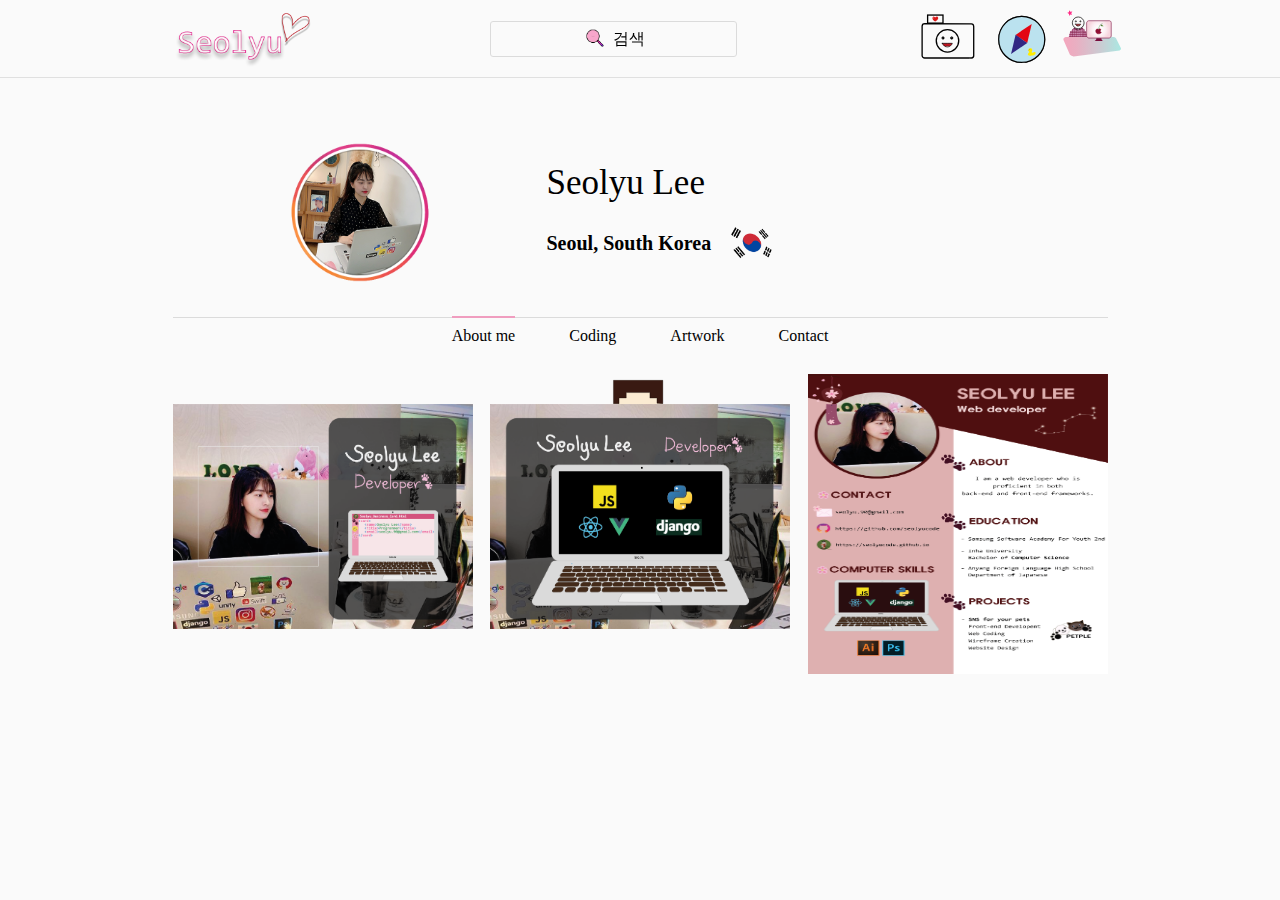
<file: seolyu.html>
<!DOCTYPE html>
<html lang="en">

<head>
    <meta charset="UTF-8">
    <meta name="viewport"
        content="width=device-width, user-scalable=no, initial-scale=1.0, maximum-scale=1.0, minimum-scale=1.0">
    <title>My Portfolio</title>

    <link rel="stylesheet" href="css/reset.css">
    <link rel="stylesheet" href="css/style.css">
    <link rel="stylesheet" href="css/common.css">
    <link rel="stylesheet" href="css/mouse.css">
    <link rel="stylesheet" href="css/fishBowl.css">
    <link rel="stylesheet" href="css/skillBars.css">
    <link rel="stylesheet" href="css/projects.css">
    <link rel="stylesheet" type="text/css" href="css/webPub.css">
    <link rel="stylesheet" href="css/pinkBubble.css">

    <link rel="stylesheet" href="css/seolyu.css">

    <link rel="stylesheet" href="css/modal.css">
    <link rel="stylesheet" href="css/seolyuSlide.css">

</head>

<body>
    <div id="progressbar"></div>
    <div id="scrollPath"></div>


    <?xml version="1.0" encoding="utf-8"?>
    <!-- Generator: Adobe Illustrator 24.1.1, SVG Export Plug-In . SVG Version: 6.00 Build 0)  -->
    <svg class="seolyuMic" version="1.1" xmlns="http://www.w3.org/2000/svg" xmlns:xlink="http://www.w3.org/1999/xlink"
        x="0px" y="0px" viewBox="0 0 708.66 708.66" style="enable-background:new 0 0 708.66 708.66;"
        xml:space="preserve">
        <g id="Layer_8">
            <path class="m_st0" d="M376.11,427.68c2.81,1.36,42.12,14.06,44.94,15.32l-3.06,145.02l-41.87,26.04l-46.98-25.53l-3.06-140.94
		L376.11,427.68z" />
            <polygon class="m_st1"
                points="326.15,451.45 327.31,505.06 373.55,520.87 419.81,501.22 421.04,443 376.11,427.68 326.06,447.6 	" />
        </g>
        <g id="Layer_7">
            <polygon class="m_st0" points="276.02,480.79 276.02,618.15 316.87,655.43 376.11,617.13 372.54,470.02 322.49,447.6 278.57,478.74 	
		" />
            <polygon class="m_st1"
                points="276.02,524.19 326.06,551.51 373.72,518.78 372.54,470.02 322.49,447.6 278.57,478.74 	" />
        </g>
        <g id="Layer_11">
            <polygon class="m_st0"
                points="429.21,202.49 486.66,233.89 479,406.23 423.85,437.64 377.13,405.47 377.13,236.19 	" />
            <path class="m_st2" d="M429.21,202.49l57.45,31.4l-6.3,141.8l-48.46,25.95l-54.77-26.04c0,0,0-136.34,0-134.04
		S429.21,202.49,429.21,202.49z" />
        </g>
        <g id="Layer_6">
            <polygon class="m_st0" points="274.49,279.85 379.17,230.57 432.28,262.74 422.06,444.02 319.94,497.64 276.02,480.79 257.13,289.81 
			" />
            <polygon class="m_st3"
                points="276.02,480.79 319.94,497.64 421.04,443 432.28,262.74 379.17,230.57 257.13,289.81 	" />
        </g>
        <g id="Layer_9">
            <polygon class="m_st0"
                points="253.04,295.94 302.06,311.26 354.33,526.49 295.17,560.96 244.62,542.57 189.47,328.87 	" />
            <polygon class="m_st2"
                points="235.1,505.69 287.51,516.53 345.34,489.45 302.06,311.26 253.04,295.94 189.47,328.87 	" />
        </g>
        <g id="Layer_2">
            <rect x="260.98" y="107.42" class="m_st0" width="173.12" height="170.97" />
        </g>
        <g id="Layer_5">
            <path class="m_st4" d="M260.19,111.6" />
            <polygon class="m_st4" points="260.19,190.14 280.11,190.14 280.11,170.23 305.64,170.23 305.64,150.82 389.38,150.82 389.38,170.48 
		414.4,170.48 414.4,188.61 435.34,190.14 435.34,107.42 260.19,107.42 	" />
        </g>
        <g id="Layer_4">
            <rect x="306.15" y="195.6" class="m_st4" width="20.55" height="19.53" />
            <rect x="368.83" y="195.6" class="m_st4" width="20.43" height="19.53" />
            <rect x="306.15" y="240.02" class="m_st4" width="20.55" height="18.89" />
            <rect x="368.83" y="240.02" class="m_st4" width="20.43" height="19.91" />
            <polygon class="m_st4" points="326.7,279.85 368.83,279.85 368.83,259.94 326.7,261.21 	" />
        </g>
        <g id="Layer_10">
            <polygon class="m_st5" points="342.4,535.43 417.98,594.66 404.7,602.83 323,535.43 334.23,527.26 	" />
        </g>
        <g id="flower">
            <path class="m_st6" d="M416.96,560.58c-2.55,5.35,28.6-11.23,28.6-11.23v22.47l-30.64,20.43l38.81,3.06l18.38,20.43l-22.41,2.56
		l-32.74-13.79l13.28,31.66l-14.91,20.16l-8.58-14.03v-31.66l-23.49,31.66h-19.4v-21.45l36.26-16.34l-36.26-20.15v-25.7l19.4,3.97
		l20.43,19.4L416.96,560.58z" />
        </g>
        <g id="Layer_14">
            <path class="m_st7" d="M225.47,372.28c0,0-1.02-7.15-15.06-4.09c0,0-16.34,5.11,1.79,9.7c0,0,15.32,2.55,11.23,6.64
		c0,0-0.51,6.64-16.09,2.3c0,0-4.34-1.79-0.51-2.55c0,0,25.79,2.75,30.64-6.41c0,0-6.39-9.11-7.4,7.94c0,0,1.02,3.57,10.21-0.26
		c0,0,8.17-6.38,10.72-9.96c0,0-7.15-2.55-8.68,6.13c0,0-0.51,6.77,7.4,6.58c0,0,8.17-2.49,3.06-11.69c0,0-2.81,6.89,7.4,5.11
		c0,0,8.17,1.02,3.57-16.34c0,0-2.81-3.17-3.06,13.61c0,0-1.92,14.99,6.7,6.31c0,0,10.92-8.68,5.81-11.49c0,0-4.43,16.74,1.36,14.5
		c0,0,3.49,1.59,5.28-13.22c0,0,6.56,28.09-7.95,20.68c0,0,22.5-16.09,16.12-21.19c0,0-5.36,16.34,2.81,14.3c0,0,4.85-4.6,2.3-13.79
		c0,0-3.57,12.77,3.83,14.04" />
            <path class="m_st8" d="M306.15,378.99c0,0-7.66-10.54-1.79-11.57c0,0,1.53-2.81,4.85,4.09c0,0,6.64-3.3,5.11,1.41
		C314.32,372.93,312.79,376.77,306.15,378.99z" />
        </g>
    </svg>


    <section id="container">
        <header id="header">
            <section class="inner">
                <h1 class="logo">
                    <a href="index.html">
                        <!-- <div class="logoImageBox">
                            <img class="logoImage" src="./imgs/header/logoImage.png" alt="">
                        </div> -->
                        <div class="logoTextBox">
                            <img class="logoText" src="./imgs/header/logoText.png" alt="">
                        </div>
                    </a>
                </h1>

                <div class="searchBox">
                    <input type="text" placeholder="검색" id="searchField">
                    <div class="fakeField">
                        <span class="searchIconBox">
                            <img class="searchIcon" src="./imgs/header/searchIcon.png" alt="">
                        </span>
                        <span class="searchText">검색</span>
                    </div>
                </div>

                <div class="rightIcons">
                    <!-- <div class="moreIconBox">
                        <img class="moreIcon" src="./imgs/button/moreIcon.png" alt="">
                    </div> -->
                    <a href="https://github.com/seolyucode">
                        <div class="cameraIconBox">
                            <span>
                                <!-- <img class="cameraIcon" src="./imgs/header/cameraIcon.png" alt=""> -->
                                <?xml version="1.0" encoding="utf-8"?>
                                <!-- Generator: Adobe Illustrator 24.1.1, SVG Export Plug-In . SVG Version: 6.00 Build 0)  -->
                                <svg version="1.1" xmlns="http://www.w3.org/2000/svg" xmlns:xlink="http://www.w3.org/1999/xlink" x="0px" y="0px"
                                    viewBox="0 0 113.39 113.39" style="enable-background:new 0 0 113.39 113.39;" xml:space="preserve">
                                <style type="text/css">
                                    .camera_st0{fill:none;stroke:#000000;stroke-width:2;stroke-miterlimit:10;}
                                    .camera_st1{fill:#DB191A;}
                                    .camera_st2{fill:none;stroke:#FFFFFF;stroke-width:0.3;stroke-linecap:round;stroke-miterlimit:10;}
                                    .camera_st3{fill:none;stroke:#FFFFFF;stroke-width:0.25;stroke-linecap:round;stroke-linejoin:round;stroke-miterlimit:10;}
                                    .camera_st4{fill:#BE1622;stroke:#000000;stroke-linecap:round;stroke-linejoin:round;stroke-miterlimit:10;}
                                    .camera_st5{fill:#FFFFFF;stroke:#000000;stroke-width:0.25;stroke-linecap:round;stroke-linejoin:round;stroke-miterlimit:10;}
                                    .camera_st6{fill:none;stroke:#FFFFFF;stroke-width:0.1;stroke-linecap:round;stroke-linejoin:round;stroke-miterlimit:10;}
                                    .camera_st7{stroke:#000000;stroke-miterlimit:10;}
                                    .camera_st8{stroke:#FFFFFF;stroke-width:0.5;stroke-linecap:round;stroke-linejoin:round;stroke-miterlimit:10;}
                                </style>
                                <g id="cameraOthers">
                                    <rect id="CameraLightBox" x="26.64" y="22.77" class="camera_st0" width="23.23" height="12.21"/>
                                    <path id="cameraHeart" class="camera_st1" d="M38.26,32.66c0,0-4.87-2.8-4.34-5.44c0.01-0.16,0.08-1.02,0.8-1.62c0.48-0.4,1-0.48,1.21-0.5
                                        c0.19,0.01,0.41,0.04,0.65,0.12c0.94,0.29,1.47,1,1.68,1.32c0,0,1.02-1.46,2.46-1.46c0.23,0.03,0.71,0.14,1.16,0.53
                                        c0.75,0.65,0.78,1.57,0.79,1.73C42.66,27.34,43.12,29.77,38.26,32.66z"/>
                                    <path id="cameraHeartWhite2" class="camera_st2" d="M35.4,26.15c0,0-0.55,0.38-0.49,0.88"/>
                                    <circle id="cameraHeartWhite1" class="camera_st3" cx="34.88" cy="27.59" r="0.02"/>
                                    <path id="cameraBox" class="camera_st0" d="M22.36,35.77c0,0-4.04,0.11-4.04,3.96s0,44.53,0,44.53s0.51,3.38,3.87,3.47h70.7
                                        c0,0,3.47-0.43,3.43-3.47V40.11c0,0-0.13-4.15-3.51-4.13L22.36,35.77z"/>
                                    <circle id="cameraFaceOutline" class="camera_st0" cx="56.69" cy="61.74" r="16.98"/>
                                    <path id="cameraMouse" class="camera_st4" d="M48.87,65.49c5.03,0,10.06,0,15.09,0c-1.06,3.18-3.97,5.37-7.25,5.49
                                        C53.22,71.11,50,68.87,48.87,65.49z"/>
                                    <path id="cameraTeeth" class="camera_st5" d="M54.64,70.26v-0.81h3.74v0.81C58.38,70.26,56.6,70.74,54.64,70.26z"/>
                                    <path id="cameraSYsign" class="camera_st6" d="M90,87.23c0,0-0.58-0.3-0.58,0.23c0,0,0.12,0.34,0.53,0.3c0,0,0.4-0.05,0.22,0.35
                                        c0,0-0.69,0.45-1.05-0.12c0,0-0.08-0.15,0.09-0.06c0.16,0.1,1.52,0.44,1.6-0.13c0,0-0.13-0.25-0.36-0.02c0,0-0.27,0.79,0.43,0.44
                                        c0,0,0.24-0.16,0.32-0.36c0,0-0.1-0.37-0.16,0c0,0-0.11,0.46,0.28,0.36c0,0,0.4-0.14,0.06-0.48c0,0-0.37-0.21-0.29,0.14
                                        c0,0,0.34,0.57,0.56,0.31c0,0,0.58-0.68,0.24-1.23c0,0-0.12-0.28-0.18,0c0,0,0.02,1.53,0.28,1.24c0,0,0.39-0.25,0.27-0.72
                                        c0,0-0.09-0.14-0.09,0.09c0,0,0.04,0.53,0.22,0.31c0,0,0.2-0.08,0.13-0.39c0,0,0.59,1.21-0.21,1.1c0,0-0.33-0.03,0.04-0.25
                                        c0,0,0.49-0.2,0.51-0.84c0,0-0.1-0.13-0.09,0.11c0,0-0.01,0.45,0.17,0.35c0,0,0.25,0.06,0.25-0.5c0,0-0.11-0.2-0.1-0.02
                                        c0,0,0.05,0.68,0.27,0.53"/>
                                </g>
                                <g id="cameraEyes">
                                    <circle id="cameraEyesRightBlack" class="camera_st7" cx="49.92" cy="57.42" r="1.79">
                                    </circle>
                                    <circle id="cameraEyesLeftBlack" class="camera_st7" cx="63.06" cy="57.42" r="1.79"/>
                                    <path id="cameraEyesRightWhite" class="camera_st8" d="M49.49,57.03c0,0-0.26,0.01-0.26,0.37"/>
                                    <path id="cameraEyesLeftWhite" class="camera_st8" d="M62.53,56.84c0,0-0.26,0.01-0.26,0.37"/>
                                </g>
                                </svg>
                            </span>
                            <p class="pinkBubble">Github</p>
                        </div>
                    </a>
                    <a href="index.html">
                        <div class="compassIconBox">
                            <span>
                                <?xml version="1.0" encoding="utf-8"?>
                                <!-- Generator: Adobe Illustrator 24.1.1, SVG Export Plug-In . SVG Version: 6.00 Build 0)  -->
                                <svg version="1.1" xmlns="http://www.w3.org/2000/svg" xmlns:xlink="http://www.w3.org/1999/xlink" x="0px" y="0px"
                                        viewBox="0 0 113.39 113.39" style="enable-background:new 0 0 113.39 113.39;" xml:space="preserve">
                                <style type="text/css">
                                    .syCompass_st0{fill:none;stroke:#000000;stroke-width:2;stroke-miterlimit:10;}
                                    .syCompass_st1{opacity:0.61;fill:#93D3E8;stroke:#000000;stroke-width:2;stroke-miterlimit:10;}
                                    .syCompass_st2{fill:#E30613;}
                                    .syCompass_st3{fill:#312783;}
                                    .syCompass_st4{fill:none;stroke:#FFFFFF;stroke-width:0.1;stroke-linecap:round;stroke-linejoin:round;stroke-miterlimit:10;}
                                    .syCompass_st5{fill:#FFED00;}
                                    .syCompass_st6{fill:#F7A525;}
                                </style>
                                <g id="compass">
                                    <circle id="compassOutline" class="syCompass_st0" cx="55.41" cy="54.89" r="38.68"/>
                                    <circle id="compassWater" class="syCompass_st1" cx="55.41" cy="54.89" r="38.68"/>
                                    <polygon id="compassRed" class="syCompass_st2" points="45.02,47.26 72.24,28.81 64.62,61.04 	"/>
                                    <polygon id="compassBlue" class="syCompass_st3" points="64.66,60.98 37.44,79.43 45.07,47.19 	"/>
                                    <path id="syCompassSign" class="syCompass_st4" d="M57.11,92.78c0,0-0.58-0.3-0.58,0.23c0,0,0.12,0.34,0.53,0.3c0,0,0.4-0.05,0.22,0.35
                                        c0,0-0.69,0.45-1.05-0.12c0,0-0.08-0.15,0.09-0.06c0.16,0.1,1.52,0.44,1.6-0.13c0,0-0.13-0.25-0.36-0.02c0,0-0.27,0.79,0.43,0.44
                                        c0,0,0.24-0.16,0.32-0.36c0,0-0.1-0.37-0.16,0c0,0-0.11,0.46,0.28,0.36c0,0,0.4-0.14,0.06-0.48c0,0-0.37-0.21-0.29,0.14
                                        c0,0,0.34,0.57,0.56,0.31c0,0,0.58-0.68,0.24-1.23c0,0-0.12-0.28-0.18,0c0,0,0.02,1.53,0.28,1.24c0,0,0.39-0.25,0.27-0.72
                                        c0,0-0.09-0.14-0.09,0.09c0,0,0.04,0.53,0.22,0.31c0,0,0.2-0.08,0.13-0.39c0,0,0.59,1.21-0.21,1.1c0,0-0.33-0.03,0.04-0.25
                                        c0,0,0.49-0.2,0.51-0.84c0,0-0.1-0.13-0.09,0.11c0,0-0.01,0.45,0.17,0.35c0,0,0.25,0.06,0.25-0.5c0,0-0.11-0.2-0.1-0.02
                                        c0,0,0.05,0.68,0.27,0.53"/>
                                </g>
                                <g id="compassDuck">
                                    <path id="compassDuckDuckBody" class="syCompass_st5" d="M68.21,70.26c0,0-1.66,0.64-1.66,2.43c0,0-0.21,1.32,1.02,2.3
                                        c0,0,0.91,0.94,0.02,1.74c0,0-4.13,3.77-0.04,5.06c4.09,1.3,12.06-0.09,11.11-4.83c0,0-0.36-1.64-3.36-0.4
                                        c-3,1.23-3.05,0.28-3.05,0.28s-0.63-0.47,0.56-2.49c0,0,1.17-2.19-0.56-3.96C72.24,70.38,70.45,68.83,68.21,70.26z"/>
                                    <path id="compassDuckMouse" class="syCompass_st6" d="M66.65,72.7c0.23,0.07,0.4,0.28,0.41,0.52c0.01,0.24-0.12,0.47-0.34,0.57
                                        c-0.2-0.05-0.36-0.1-0.48-0.15c-0.04-0.01-0.22-0.08-0.41-0.21c-0.04-0.03-0.08-0.05-0.08-0.09c-0.01-0.06,0.06-0.12,0.1-0.15
                                        C66.06,73.03,66.55,72.75,66.65,72.7z"/>
                                    <circle id="compassDuckEye" cx="69.07" cy="72.35" r="0.44"/>
                                </g>
                                </svg>
                            </span>
                            <p class="blueBubble">Main</p>
                        </div>
                    </a>
                    <a href="seolyu.html">
                        <div class="userOutlineIconBox">
                            <span>
                                <?xml version="1.0" encoding="utf-8"?>
                                <!-- Generator: Adobe Illustrator 24.1.1, SVG Export Plug-In . SVG Version: 6.00 Build 0)  -->
                                <svg version="1.1" xmlns="http://www.w3.org/2000/svg" xmlns:xlink="http://www.w3.org/1999/xlink" x="0px" y="0px"
                                    viewBox="0 0 113.39 113.39" style="enable-background:new 0 0 113.39 113.39;" xml:space="preserve">
                                <style type="text/css">
                                    .seolyuPro_st0{fill:#C887AA;}
                                    .seolyuPro_st1{fill:none;stroke:#1D1D1B;stroke-width:1.3;stroke-miterlimit:10;}
                                    .seolyuPro_st2{fill:#1D1D1B;stroke:#1D1D1B;stroke-miterlimit:10;}
                                    .seolyuPro_st3{fill:#1D1D1B;stroke:#FFFFFF;stroke-width:0.75;stroke-linecap:round;stroke-linejoin:round;stroke-miterlimit:10;}
                                    .seolyuPro_st4{fill:#1D1D1B;stroke:#FFFFFF;stroke-width:0.5;stroke-linecap:round;stroke-linejoin:round;stroke-miterlimit:10;}
                                    .seolyuPro_st5{fill:#BD1622;stroke:#1D1D1B;stroke-linecap:round;stroke-linejoin:round;stroke-miterlimit:10;}
                                    .seolyuPro_st6{fill:#FFFFFF;stroke:#1D1D1B;stroke-width:0.25;stroke-linecap:round;stroke-linejoin:round;stroke-miterlimit:10;}
                                    .seolyuPro_st7{fill:#780C3C;stroke:#C887AA;stroke-width:0.08;stroke-miterlimit:10;}
                                    .seolyuPro_st8{fill:#561338;stroke:#C887AA;stroke-width:0.08;stroke-miterlimit:10;}
                                    .seolyuPro_st9{fill:none;stroke:#3F122C;stroke-width:0.03;stroke-miterlimit:10;}
                                    .seolyuPro_st10{fill:#681F46;}
                                    .seolyuPro_st11{fill:none;stroke:#FFFFFF;stroke-width:0.1;stroke-linecap:round;stroke-linejoin:round;stroke-miterlimit:10;}
                                    .seolyuPro_st12{fill:#FF2D86;}
                                    .seolyuPro_st13{fill:url(#seolyuPro_SVGID_1_);}
                                    .seolyuPro_st14{fill:#780C3C;}
                                    .seolyuPro_st15{fill:url(#seolyuPro_SVGID_2_);stroke:#780C3C;stroke-miterlimit:10;}
                                    .seolyuPro_st16{fill:#910F34;stroke:#910F34;stroke-width:0.75;stroke-miterlimit:10;}
                                    .seolyuPro_st17{fill:url(#seolyuPro_SVGID_3_);stroke:url(#seolyuPro_SVGID_4_);stroke-width:0.25;stroke-miterlimit:10;}
                                    .seolyuPro_st18{fill:url(#seolyuPro_SVGID_5_);stroke:#1D3A17;stroke-width:0.05;stroke-miterlimit:10;}
                                    .seolyuPro_st19{fill:none;stroke:url(#seolyuPro_SVGID_6_);stroke-width:0.1;stroke-linecap:round;stroke-linejoin:round;stroke-miterlimit:10;}
                                </style>
                                <g id="seolyuProgrammer">
                                    <path class="seolyuPro_st0" d="M30.32,35.1c0,0-9.91,5.35-9.98,16.14h30.57c0,0,1.15-9.87-8.68-16.14C42.23,35.1,36.72,43.66,30.32,35.1z"/>
                                    <circle class="seolyuPro_st1" cx="36.06" cy="27.06" r="9.88"/>
                                    <circle class="seolyuPro_st2" cx="32.11" cy="24.54" r="1.04"/>
                                    <circle class="seolyuPro_st2" cx="39.76" cy="24.54" r="1.04"/>
                                    <path class="seolyuPro_st3" d="M31.66,24.53"/>
                                    <path class="seolyuPro_st4" d="M31.87,24.32c0,0-0.15,0.01-0.15,0.22"/>
                                    <path class="seolyuPro_st4" d="M39.45,24.21c0,0-0.15,0.01-0.15,0.22"/>
                                    <path class="seolyuPro_st5" d="M31.5,29.24c2.93,0,5.85,0,8.78,0c-0.62,1.85-2.31,3.12-4.22,3.19C34.04,32.51,32.16,31.21,31.5,29.24z"/>
                                    <path class="seolyuPro_st6" d="M34.86,32.01v-0.47h2.18v0.47C37.04,32.01,36,32.3,34.86,32.01z"/>
                                    <polygon class="seolyuPro_st7" points="20.5,48.98 20.4,49.93 50.95,49.93 50.9,48.98 	"/>
                                    <polygon class="seolyuPro_st7" points="21.17,46.1 20.91,46.94 50.61,46.94 50.42,46.1 	"/>
                                    <polygon class="seolyuPro_st7" points="22.38,43.27 21.96,44.09 49.78,44.09 49.44,43.27 	"/>
                                    <polygon class="seolyuPro_st7" points="23.98,40.76 23.58,41.32 48.43,41.32 48.08,40.76 	"/>
                                    <path class="seolyuPro_st7" d="M26.18,38.44l-0.6,0.45h10.85c0,0-1.25,0.1-2.23-0.42L26.18,38.44z"/>
                                    <polyline class="seolyuPro_st7" points="38.45,38.44 46.26,38.44 46.57,38.9 36.86,38.87 38.45,38.5 	"/>
                                    <polygon class="seolyuPro_st7" points="28.37,36.4 27.75,36.88 31.88,36.88 31.5,36.4 	"/>
                                    <polygon class="seolyuPro_st7" points="40.7,36.88 44.71,36.94 44.06,36.4 41.18,36.4 	"/>
                                    <polyline class="seolyuPro_st7" points="23.58,50.73 23.58,41.32 23.98,40.76 23.98,50.73 23.58,50.73 	"/>
                                    <polygon class="seolyuPro_st7" points="26.38,38.08 26.38,50.73 27.04,50.73 27.04,37.48 	"/>
                                    <polygon class="seolyuPro_st7" points="29.82,35.4 29.82,50.73 29.34,50.73 29.34,35.71 	"/>
                                    <polygon class="seolyuPro_st7" points="42.69,35.4 42.69,50.73 43.13,50.73 43.13,35.7 	"/>
                                    <polygon class="seolyuPro_st7" points="45.31,37.48 45.31,50.73 45.94,50.73 46.06,38.22 	"/>
                                    <polygon class="seolyuPro_st7" points="48.08,40.76 48.08,50.73 48.43,50.73 48.43,41.32 	"/>
                                    <polygon class="seolyuPro_st7" points="32.7,37.58 32.7,50.73 33.17,50.73 33.17,37.91 	"/>
                                    <polygon class="seolyuPro_st7" points="39.86,37.58 39.86,50.73 39.52,50.73 39.52,37.82 	"/>
                                    <circle class="seolyuPro_st8" cx="36.18" cy="40.36" r="0.24"/>
                                    <circle class="seolyuPro_st8" cx="36.18" cy="42.89" r="0.24"/>
                                    <circle class="seolyuPro_st8" cx="36.18" cy="45.3" r="0.24"/>
                                    <circle class="seolyuPro_st8" cx="36.18" cy="48.08" r="0.24"/>
                                    <circle class="seolyuPro_st8" cx="36.18" cy="49.8" r="0.24"/>
                                    <line class="seolyuPro_st9" x1="36.18" y1="38.9" x2="36.18" y2="50.73"/>
                                    <path class="seolyuPro_st10" d="M29.73,35.25l-0.37-0.3l-1.69,1.2l7.35,4.06l1.08-2.04C36.09,38.18,30.09,35.89,29.73,35.25z"/>
                                    <path class="seolyuPro_st10" d="M42.54,35.16l0.39-0.3l1.77,1.21l-7.72,4.03l-1.12-2.04C35.86,38.06,42.16,35.8,42.54,35.16z"/>
                                    <path class="seolyuPro_st11" d="M40.48,42.18c0,0-0.58-0.3-0.58,0.23c0,0,0.12,0.34,0.53,0.3c0,0,0.4-0.05,0.22,0.35c0,0-0.69,0.45-1.05-0.12
                                        c0,0-0.08-0.15,0.09-0.06c0.16,0.1,1.52,0.44,1.6-0.13c0,0-0.13-0.25-0.36-0.02c0,0-0.27,0.79,0.43,0.44c0,0,0.24-0.16,0.32-0.36
                                        c0,0-0.1-0.37-0.16,0c0,0-0.11,0.46,0.28,0.36c0,0,0.4-0.14,0.06-0.48c0,0-0.37-0.21-0.29,0.14c0,0,0.34,0.57,0.56,0.31
                                        c0,0,0.58-0.68,0.24-1.23c0,0-0.12-0.28-0.18,0c0,0,0.02,1.53,0.28,1.24c0,0,0.39-0.25,0.27-0.72c0,0-0.09-0.14-0.09,0.09
                                        c0,0,0.04,0.53,0.22,0.31c0,0,0.2-0.08,0.13-0.39c0,0,0.59,1.21-0.21,1.1c0,0-0.33-0.03,0.04-0.25c0,0,0.49-0.2,0.51-0.84
                                        c0,0-0.1-0.13-0.09,0.11c0,0-0.01,0.45,0.17,0.35c0,0,0.25,0.06,0.25-0.5c0,0-0.11-0.2-0.1-0.02c0,0,0.05,0.68,0.27,0.53"/>
                                </g>
                                <g id="seolyuStar">
                                    <polygon class="seolyuPro_st12" points="17.66,10.26 20.47,9.17 20.85,6.05 22.96,8.47 26.18,8.15 24.36,10.77 25.77,13.58 22.83,13.19 
                                        20.79,15.36 20.66,12.11 	"/>
                                </g>
                                <g id="seolyuDesk">
                                    <linearGradient id="seolyuPro_SVGID_1_" gradientUnits="userSpaceOnUse" x1="11.1904" y1="67.1943" x2="107.9436" y2="67.1943">
                                        <stop  offset="0" style="stop-color:#F4A6BD"/>
                                        <stop  offset="0.2231" style="stop-color:#E9AFC2"/>
                                        <stop  offset="0.6109" style="stop-color:#CDC9D1"/>
                                        <stop  offset="1" style="stop-color:#AAE8E2"/>
                                    </linearGradient>
                                    <path class="seolyuPro_st13" d="M15.55,50.73c0,0-5.81,0.83-4.02,5.43l10.28,23.81c0,0,0.51,2.04,6.51,3.7l77.3-10.09c0,0,2.87-0.57,2.23-3.7
                                        l-8.11-16.6c0,0-1.4-2.3-4.34-2.55H15.55z"/>
                                </g>
                                <g id="seolyuPro">
                                    <path class="seolyuPro_st14" d="M66.45,52.79c0,0,0.81,2.68-2.85,4.77h14.26c0,0-3.15-1.91-3-4.77H66.45z"/>
                                    <radialGradient id="seolyuPro_SVGID_2_" cx="70.8617" cy="38.0241" r="17.863" gradientUnits="userSpaceOnUse">
                                        <stop  offset="0" style="stop-color:#FFFFFF"/>
                                        <stop  offset="0.3112" style="stop-color:#FEFBFC"/>
                                        <stop  offset="0.6165" style="stop-color:#FCEFF3"/>
                                        <stop  offset="0.9184" style="stop-color:#F8DCE3"/>
                                        <stop  offset="1" style="stop-color:#F7D5DE"/>
                                    </radialGradient>
                                    <path class="seolyuPro_st15" d="M53.6,23.47c0,0-3.13,0.77-3.38,3.45v22.4c0,0,1.09,2.94,3.38,3.26H88c0,0,2.87-0.89,3.51-3.06V26.85
                                        c0,0-0.32-3.26-3.13-3.38H53.6z"/>
                                    <path id="cherryBite" class="seolyuPro_st16" d="M70.26,38.02c0,0-1.88-1.63-3.89,0s-0.22,5.07-0.19,5.2c0.03,0.13,1.02,2.46,4.09,2.3
                                    c0,0,2.46-0.04,3.82-1.41c0.35-0.35,0.53-0.72,0.53-0.72c0.12-0.28,0.14-0.53,0.15-0.69c-1.1-0.03-1.95-0.93-1.94-1.92
                                    c0.01-0.85,0.65-1.63,1.55-1.83c-0.17-0.92-0.89-1.64-1.79-1.83C71.69,36.95,70.79,37.3,70.26,38.02z"/>
                                    <linearGradient id="seolyuPro_SVGID_3_" gradientUnits="userSpaceOnUse" x1="70.1294" y1="33.5241" x2="76.766" y2="33.5241">
                                        <stop  offset="0" style="stop-color:#55FF6E"/>
                                        <stop  offset="1.197196e-07" style="stop-color:#61F96D"/>
                                        <stop  offset="3.345632e-07" style="stop-color:#80E96C"/>
                                        <stop  offset="4.741732e-07" style="stop-color:#98DD6B"/>
                                        <stop  offset="0.0922" style="stop-color:#7DBB53"/>
                                        <stop  offset="0.2052" style="stop-color:#63993B"/>
                                        <stop  offset="0.3261" style="stop-color:#4D7D27"/>
                                        <stop  offset="0.4556" style="stop-color:#3B6718"/>
                                        <stop  offset="0.5978" style="stop-color:#2F580D"/>
                                        <stop  offset="0.762" style="stop-color:#284F07"/>
                                        <stop  offset="1" style="stop-color:#264C05"/>
                                    </linearGradient>
                                    <linearGradient id="seolyuPro_SVGID_4_" gradientUnits="userSpaceOnUse" x1="70.0046" y1="33.462" x2="77.0271" y2="33.462">
                                        <stop  offset="0" style="stop-color:#55FF6E"/>
                                        <stop  offset="0" style="stop-color:#4EF367"/>
                                        <stop  offset="0" style="stop-color:#3CD454"/>
                                        <stop  offset="0" style="stop-color:#1FA136"/>
                                        <stop  offset="0" style="stop-color:#006A15"/>
                                        <stop  offset="0" style="stop-color:#007915"/>
                                        <stop  offset="0.1048" style="stop-color:#006F15"/>
                                        <stop  offset="0.4519" style="stop-color:#005516"/>
                                        <stop  offset="0.7614" style="stop-color:#004517"/>
                                        <stop  offset="1" style="stop-color:#003F17"/>
                                    </linearGradient>
                                    <path class="seolyuPro_st17" d="M70.13,38.41c0,0,0.41-8.21,6.29-9.77l0.34,0.44C76.77,29.08,71.47,28.98,70.13,38.41z"/>
                                    <linearGradient id="seolyuPro_SVGID_5_" gradientUnits="userSpaceOnUse" x1="74.458" y1="31.545" x2="78.6489" y2="31.545">
                                        <stop  offset="0" style="stop-color:#264C05"/>
                                        <stop  offset="1" style="stop-color:#98DD6B"/>
                                    </linearGradient>
                                    <path class="seolyuPro_st18" d="M78.65,32.59c0,0-1.54-1.15-1.71-1.64c0,0-0.79-1.58-2.15-0.28c0,0-1.05,1,0.6,2.1
                                        C75.38,32.77,76.65,33.24,78.65,32.59z"/>
                                    <linearGradient id="seolyuPro_SVGID_6_" gradientUnits="userSpaceOnUse" x1="73.5865" y1="31.5009" x2="78.5793" y2="31.5009">
                                        <stop  offset="0" style="stop-color:#264C05"/>
                                        <stop  offset="1" style="stop-color:#98DD6B"/>
                                    </linearGradient>
                                    <path class="seolyuPro_st19" d="M73.64,30.56c0,0,0.66-0.37,1.32,0.11c0,0,1.45,1.99,3.57,1.9"/>
                                </g>
                                </svg>
                            </span>
                            <p class="greenBubble">Seolyu</p>
                        </div>
                    </a>
                </div>

            </section>
        </header>

       

        <div id="mainContainer">
            <section class="sInner">
                
                <div class="seolyuProfileBox">
                    <div class="profileWrap">
                        <div class="profileImg">
                            <img src="imgs/sy.png" alt="이설유">
                        </div>
                    </div>
    
                    <div class="seolyuDetail">
                        <div class="seolyuName">
                            <div class="seolyuLee">Seolyu Lee</div>
                        </div>
    
                        <ul class="seolyuDes">
                            <div class="seolyuKorea">
                                Seoul, South Korea
                            </div>
                            <div class="koreaBox">
                                <img src="imgs/korea.png" class="korea" alt="">
                            </div>
                        </ul>
                    </div>
                </div>

                <div class="seolyuTab">
                    <p class="aboutSeolyu">
                        <span class="aboutMe on">About me</span>
                        <span class="Coding">Coding</span>
                        <span class="Artwork">Artwork</span>
                        <span class="Contact">Contact</span>
                    </p>
                </div>
    
                <div class="aboutMeContents contentsContainer active">
                    <div class="pic">
                        <a href="#"><img id="myImg01" src="imgs/imgSection/photoResume01.png" alt=""></a>
                    </div>
                    <!-- The Modal -->
                    <div id="aboutMeModal01" class="modal">

                        <!-- The Close Button -->
                        <!-- <span class="close">&times;</span> -->

                        <button id="close" class="close01" type="button">
                            <svg aria-label="닫기" fill="#ffffff" height="24" viewBox="0 0 48 48" width="24">
                                <path clip-rule="evenodd" d="M41.8 9.8L27.5 24l14.2 14.2c.6.6.6 1.5 0 2.1l-1.4 1.4c-.6.6-1.5.6-2.1 0L24 27.5 9.8 41.8c-.6.6-1.5.6-2.1 0l-1.4-1.4c-.6-.6-.6-1.5 0-2.1L20.5 24 6.2 9.8c-.6-.6-.6-1.5 0-2.1l1.4-1.4c.6-.6 1.5-.6 2.1 0L24 20.5 38.3 6.2c.6-.6 1.5-.6 2.1 0l1.4 1.4c.6.6.6 1.6 0 2.2z" fill-rule="evenodd"></path>
                            </svg>
                        </button>
                    
                        <!-- Modal Content (The Image) -->
                        <!-- <img class="modal-content" id="img01"> -->

                        <!-- -->
                        <div class="transInner01">
                            <div class="ACAC01 fade">
                                <!-- <a href="seolyu.html"> -->
                                    <img class="ACACimg01" id="img01" src="imgs/imgSection/photoResume01.png">
                                <!-- </a> -->
                            </div>
                            <div class="ACAC01 fade">
                                <!-- <a href="seolyu.html"> -->
                                    <img class="ACACimg01" src="imgs/imgSection/photoResume02.png">
                                <!-- </a> -->
                            </div>
                            <!-- <div class="ACAC01 fade">
                                <a href="seolyu.html">
                                    <img class="ACACimg01" src="imgs/imgSection/photoResume01.png">
                                </a>
                            </div> -->
                            <!-- <div class="ACAC01 fade">
                                <a href="seolyu.html">
                                    <img class="ACACimg01" src="imgs/imgSection/photoResume02.png">
                                </a>
                            </div> -->

                            <a class="prev" onclick="plusSlides01(-1)">&#10094;</a>
                            <a class="next" onclick="plusSlides01(1)">&#10095;</a>
                        </div>
                        <!-- -->
                    
                        <!-- Modal Caption (Image Text) -->
                        <div id="caption01"></div>
                    </div>
                    <div class="pic">
                        <a href="#"><img id="myImg02" src="imgs/imgSection/photoResume02.png" alt=""></a>
                    </div>
                    <!-- The Modal -->
                    <div id="aboutMeModal02" class="modal">

                        <!-- The Close Button -->
                        <!-- <span class="close">&times;</span> -->

                        <button class="close02" id="close" type="button">
                            <svg aria-label="닫기" fill="#ffffff" height="24" viewBox="0 0 48 48" width="24">
                                <path clip-rule="evenodd" d="M41.8 9.8L27.5 24l14.2 14.2c.6.6.6 1.5 0 2.1l-1.4 1.4c-.6.6-1.5.6-2.1 0L24 27.5 9.8 41.8c-.6.6-1.5.6-2.1 0l-1.4-1.4c-.6-.6-.6-1.5 0-2.1L20.5 24 6.2 9.8c-.6-.6-.6-1.5 0-2.1l1.4-1.4c.6-.6 1.5-.6 2.1 0L24 20.5 38.3 6.2c.6-.6 1.5-.6 2.1 0l1.4 1.4c.6.6.6 1.6 0 2.2z" fill-rule="evenodd"></path>
                            </svg>
                        </button>
                    
                        <!-- Modal Content (The Image) -->
                        <!-- <img class="modal-content" id="img02"> -->

                        <!-- -->
                        <div class="transInner02">
                            <div class="ACAC02 fade">
                                <!-- <a href="seolyu.html"> -->
                                    <img class="ACACimg02" id="img02" src="imgs/imgSection/photoResume02.png">
                                <!-- </a> -->
                            </div>
                            <div class="ACAC02 fade">
                                <!-- <a href="seolyu.html"> -->
                                    <img class="ACACimg02" src="imgs/imgSection/photoResume01.png">
                                <!-- </a> -->
                            </div>
                            <!-- <div class="ACAC02 fade"> -->
                                <!-- <a href="seolyu.html"> -->
                                    <!-- <img class="ACACimg02" src="imgs/imgSection/photoResume01.png"> -->
                                <!-- </a> -->
                            <!-- </div> -->
                            <!-- <div class="ACAC01 fade">
                                <a href="seolyu.html">
                                    <img class="ACACimg01" src="imgs/imgSection/photoResume02.png">
                                </a>
                            </div> -->

                            <a class="prev" onclick="plusSlides02(-1)">&#10094;</a>
                            <a class="next" onclick="plusSlides02(1)">&#10095;</a>
                        </div>
                        <!-- -->
                    
                        <!-- Modal Caption (Image Text) -->
                        <div id="caption02"></div>
                    </div>
                    <div class="pic">
                        <a href="#"> <img id="myImg03" src="imgs/imgSection/Resume20200426.png" alt=""></a>
                    </div>
                    <!-- The Modal -->
                    <div id="aboutMeModal03" class="modal">

                        <!-- The Close Button -->
                        <!-- <span class="close">&times;</span> -->

                        <button id="close" class="close03" type="button">
                            <svg aria-label="닫기" fill="#ffffff" height="24" viewBox="0 0 48 48" width="24">
                                <path clip-rule="evenodd" d="M41.8 9.8L27.5 24l14.2 14.2c.6.6.6 1.5 0 2.1l-1.4 1.4c-.6.6-1.5.6-2.1 0L24 27.5 9.8 41.8c-.6.6-1.5.6-2.1 0l-1.4-1.4c-.6-.6-.6-1.5 0-2.1L20.5 24 6.2 9.8c-.6-.6-.6-1.5 0-2.1l1.4-1.4c.6-.6 1.5-.6 2.1 0L24 20.5 38.3 6.2c.6-.6 1.5-.6 2.1 0l1.4 1.4c.6.6.6 1.6 0 2.2z" fill-rule="evenodd"></path>
                            </svg>
                        </button>
                    
                        <!-- Modal Content (The Image) -->
                        <!-- <img class="modal-content" id="img03"> -->
                        <object id="pdfResume" type="application/pdf" data="pdf/Resume20200426.pdf">
                            <param name="src" value="pdf/Resume20200426.pdf">
                        </object>
                    
                        <!-- Modal Caption (Image Text) -->
                        <div id="caption03"></div>
                    </div>
                    <!-- <div class="pic">
                        <a href="#"> <img src="imgs/imgSection/img02.jpg" alt=""></a>
                    </div>
                    <div class="pic">
                        <a href="#"> <img src="imgs/imgSection/img03.jpg" alt=""></a>
                    </div>
                    <div class="pic">
                        <a href="#"> <img src="imgs/imgSection/img01.jpg" alt=""></a>
                    </div>
                    <div class="pic">
                        <a href="#"> <img src="imgs/imgSection/img02.jpg" alt=""></a>
                    </div>
                    <div class="pic">
                        <a href="#"> <img src="imgs/imgSection/img03.jpg" alt=""></a>
                    </div>
                    <div class="pic">
                        <a href="#"> <img src="imgs/imgSection/img01.jpg" alt=""></a>
                    </div> -->
                </div>
    
                <div class="Codingcontents contentsContainer">
                    <div class="pic">
                        <a href="#"><img id="myImg04" src="imgs/imgSection/Coding/pjt01/petple01.png" alt=""></a>
                    </div>
                    <!-- The Modal -->
                    <div id="CodingModal01" class="modal">

                        <!-- The Close Button -->
                        <!-- <span class="close">&times;</span> -->

                        <button id="close" class="close04" type="button">
                            <svg aria-label="닫기" fill="#ffffff" height="24" viewBox="0 0 48 48" width="24">
                                <path clip-rule="evenodd" d="M41.8 9.8L27.5 24l14.2 14.2c.6.6.6 1.5 0 2.1l-1.4 1.4c-.6.6-1.5.6-2.1 0L24 27.5 9.8 41.8c-.6.6-1.5.6-2.1 0l-1.4-1.4c-.6-.6-.6-1.5 0-2.1L20.5 24 6.2 9.8c-.6-.6-.6-1.5 0-2.1l1.4-1.4c.6-.6 1.5-.6 2.1 0L24 20.5 38.3 6.2c.6-.6 1.5-.6 2.1 0l1.4 1.4c.6.6.6 1.6 0 2.2z" fill-rule="evenodd"></path>
                            </svg>
                        </button>
                    
                        <!-- Modal Content (The Image) -->
                        <!-- <img class="modal-content" id="img04"> -->

                        <!-- -->
                        <div class="transInner04">
                            <div class="ACAC04 fade">
                                <!-- <a href="seolyu.html"> -->
                                    <img class="ACACimg04" id="img04" src="imgs/imgSection/Coding/pjt01/petple01.png">
                                <!-- </a> -->
                            </div>
                            <div class="ACAC04 fade">
                                <!-- <a href="seolyu.html"> -->
                                    <img class="ACACimg04" src="imgs/imgSection/Coding/pjt01/petple02.png">
                                <!-- </a> -->
                            </div>
                            <div class="ACAC04 fade">
                                <!-- <a href="seolyu.html"> -->
                                    <img class="ACACimg04" src="imgs/imgSection/Coding/pjt01/petple03.png">
                                <!-- </a> -->
                            </div>
                            <div class="ACAC04 fade">
                                <!-- <a href="seolyu.html"> -->
                                    <img class="ACACimg04" src="imgs/imgSection/Coding/pjt01/petple04.png">
                                <!-- </a> -->
                            </div>

                            <a class="prev04" onclick="plusSlides04(-1)">&#10094;</a>
                            <a class="next04" onclick="plusSlides04(1)">&#10095;</a>
                        </div>
                        <!-- -->
                    
                        <!-- Modal Caption (Image Text) -->
                        <div id="caption04"></div>
                    </div>
                    <div class="pic">
                        <a href="#"><img id="myImg05" src="imgs/imgSection/Coding/pjt02/animalCrossing01.png" alt=""></a>
                    </div>
                    <!-- The Modal -->
                    <div id="CodingModal02" class="modal">

                        <!-- The Close Button -->
                        <!-- <span class="close">&times;</span> -->

                        <button id="close" class="close05" type="button">
                            <svg aria-label="닫기" fill="#ffffff" height="24" viewBox="0 0 48 48" width="24">
                                <path clip-rule="evenodd" d="M41.8 9.8L27.5 24l14.2 14.2c.6.6.6 1.5 0 2.1l-1.4 1.4c-.6.6-1.5.6-2.1 0L24 27.5 9.8 41.8c-.6.6-1.5.6-2.1 0l-1.4-1.4c-.6-.6-.6-1.5 0-2.1L20.5 24 6.2 9.8c-.6-.6-.6-1.5 0-2.1l1.4-1.4c.6-.6 1.5-.6 2.1 0L24 20.5 38.3 6.2c.6-.6 1.5-.6 2.1 0l1.4 1.4c.6.6.6 1.6 0 2.2z" fill-rule="evenodd"></path>
                            </svg>
                        </button>
                    
                        <!-- Modal Content (The Image) -->
                        <!-- <img class="modal-content" id="img05"> -->

                        <!-- -->
                        <div class="transInner05">
                            <div class="ACAC05 fade">
                                <!-- <a href="seolyu.html"> -->
                                    <img class="ACACimg05" id="img05" src="imgs/imgSection/Coding/pjt02/animalCrossing01.png">
                                <!-- </a> -->
                            </div>
                            <div class="ACAC05 fade">
                                <!-- <a href="seolyu.html"> -->
                                    <img class="ACACimg05" src="imgs/imgSection/Coding/pjt02/animalCrossing03.png">
                                <!-- </a> -->
                            </div>
                            <div class="ACAC05 fade">
                                <!-- <a href="seolyu.html"> -->
                                    <img class="ACACimg05" src="imgs/imgSection/Coding/pjt02/animalCrossing01.png">
                                <!-- </a> -->
                            </div>
                            <div class="ACAC05 fade">
                                <!-- <a href="seolyu.html"> -->
                                    <img class="ACACimg05" src="imgs/imgSection/Coding/pjt02/animalCrossing03.png">
                                <!-- </a> -->
                            </div>

                            <a class="prev05" onclick="plusSlides05(-1)">&#10094;</a>
                            <a class="next05" onclick="plusSlides05(1)">&#10095;</a>
                        </div>
                        <!-- -->
                    
                        <!-- Modal Caption (Image Text) -->
                        <div id="caption05"></div>
                    </div>
                    <div class="pic">
                        <a href="#"> <img id="myImg06" src="imgs/imgSection/img02.jpg" alt=""></a>
                    </div>
                    <!-- The Modal -->
                    <div id="CodingModal03" class="modal">

                        <!-- The Close Button -->
                        <!-- <span class="close">&times;</span> -->

                        <button id="close" class="close06" type="button">
                            <svg aria-label="닫기" fill="#ffffff" height="24" viewBox="0 0 48 48" width="24">
                                <path clip-rule="evenodd" d="M41.8 9.8L27.5 24l14.2 14.2c.6.6.6 1.5 0 2.1l-1.4 1.4c-.6.6-1.5.6-2.1 0L24 27.5 9.8 41.8c-.6.6-1.5.6-2.1 0l-1.4-1.4c-.6-.6-.6-1.5 0-2.1L20.5 24 6.2 9.8c-.6-.6-.6-1.5 0-2.1l1.4-1.4c.6-.6 1.5-.6 2.1 0L24 20.5 38.3 6.2c.6-.6 1.5-.6 2.1 0l1.4 1.4c.6.6.6 1.6 0 2.2z" fill-rule="evenodd"></path>
                            </svg>
                        </button>
                    
                        <!-- Modal Content (The Image) -->
                        <img class="modal-content" id="img06">
                    
                        <!-- Modal Caption (Image Text) -->
                        <div id="caption06"></div>
                    </div>
                    <!-- <div class="pic">
                        <a href="#"> <img src="imgs/imgSection/img01.jpg" alt=""></a>
                    </div>
                    <div class="pic">
                        <a href="#"> <img src="imgs/imgSection/img02.jpg" alt=""></a>
                    </div>
                    <div class="pic">
                        <a href="#"> <img src="imgs/imgSection/img03.jpg" alt=""></a>
                    </div>
                    <div class="pic">
                        <a href="#"> <img src="imgs/imgSection/img01.jpg" alt=""></a>
                    </div>
                    <div class="pic">
                        <a href="#"> <img src="imgs/imgSection/img02.jpg" alt=""></a>
                    </div>
                    <div class="pic">
                        <a href="#"> <img src="imgs/imgSection/img02.jpg" alt=""></a>
                    </div> -->
                </div>

                <div class="Artworkcontents contentsContainer">
                    <div class="pic">
                        <a href="#"><img id="myImg07" src="imgs/imgSection/Artwork/food01.png" alt=""></a>
                    </div>
                    <!-- The Modal -->
                    <div id="ArtModal01" class="modal">

                        <!-- The Close Button -->
                        <!-- <span class="close">&times;</span> -->

                        <button id="close" class="close07" type="button">
                            <svg aria-label="닫기" fill="#ffffff" height="24" viewBox="0 0 48 48" width="24">
                                <path clip-rule="evenodd" d="M41.8 9.8L27.5 24l14.2 14.2c.6.6.6 1.5 0 2.1l-1.4 1.4c-.6.6-1.5.6-2.1 0L24 27.5 9.8 41.8c-.6.6-1.5.6-2.1 0l-1.4-1.4c-.6-.6-.6-1.5 0-2.1L20.5 24 6.2 9.8c-.6-.6-.6-1.5 0-2.1l1.4-1.4c.6-.6 1.5-.6 2.1 0L24 20.5 38.3 6.2c.6-.6 1.5-.6 2.1 0l1.4 1.4c.6.6.6 1.6 0 2.2z" fill-rule="evenodd"></path>
                            </svg>
                        </button>
                    
                        <!-- Modal Content (The Image) -->
                        <!-- <img class="modal-content" id="img07"> -->

                        <!-- -->
                        <div class="transInner07">
                            <div class="ACAC07 fade">
                                <!-- <a href="seolyu.html"> -->
                                    <img class="ACACimg07" id="img07" src="imgs/imgSection/Artwork/food01.png">
                                <!-- </a> -->
                            </div>
                            <div class="ACAC07 fade">
                                <!-- <a href="seolyu.html"> -->
                                    <img class="ACACimg07" id="img07" src="imgs/imgSection/Artwork/food02.png">
                                <!-- </a> -->
                            </div>
                        

                            <a class="prev07" onclick="plusSlides07(-1)">&#10094;</a>
                            <a class="next07" onclick="plusSlides07(1)">&#10095;</a>
                        </div>
                        <!-- -->
                    
                        <!-- Modal Caption (Image Text) -->
                        <div id="caption07"></div>
                    </div>
                    <div class="pic">
                        <a href="#"><img id="myImg08" src="imgs/imgSection/Artwork/animalCrossing01.png" alt=""></a>
                    </div>
                    <!-- The Modal -->
                    <div id="ArtModal02" class="modal">

                        <!-- The Close Button -->
                        <!-- <span class="close">&times;</span> -->

                        <button id="close" class="close08" type="button">
                            <svg aria-label="닫기" fill="#ffffff" height="24" viewBox="0 0 48 48" width="24">
                                <path clip-rule="evenodd" d="M41.8 9.8L27.5 24l14.2 14.2c.6.6.6 1.5 0 2.1l-1.4 1.4c-.6.6-1.5.6-2.1 0L24 27.5 9.8 41.8c-.6.6-1.5.6-2.1 0l-1.4-1.4c-.6-.6-.6-1.5 0-2.1L20.5 24 6.2 9.8c-.6-.6-.6-1.5 0-2.1l1.4-1.4c.6-.6 1.5-.6 2.1 0L24 20.5 38.3 6.2c.6-.6 1.5-.6 2.1 0l1.4 1.4c.6.6.6 1.6 0 2.2z" fill-rule="evenodd"></path>
                            </svg>
                        </button>
                    
                        <!-- Modal Content (The Image) -->
                        <!-- <img class="modal-content" id="img08"> -->

                        <!-- -->
                        <div class="transInner08">
                            <div class="ACAC08 fade">
                                <!-- <a href="seolyu.html"> -->
                                    <img class="ACACimg08" id="img08" src="imgs/imgSection/Artwork/animalCrossing01.png">
                                <!-- </a> -->
                            </div>
                            <div class="ACAC08 fade">
                                <!-- <a href="seolyu.html"> -->
                                    <img class="ACACimg08" id="img08" src="imgs/imgSection/Artwork/animalCrossing02.png">
                                <!-- </a> -->
                            </div>
                        

                            <a class="prev08" onclick="plusSlides08(-1)">&#10094;</a>
                            <a class="next08" onclick="plusSlides08(1)">&#10095;</a>
                        </div>
                        <!-- -->
                    
                        <!-- Modal Caption (Image Text) -->
                        <div id="caption08"></div>
                    </div>
                    <div class="pic">
                        <a href="#"> <img id="myImg09" src="imgs/imgSection/img02.jpg" alt=""></a>
                    </div>
                    <!-- The Modal -->
                    <div id="ArtModal03" class="modal">

                        <!-- The Close Button -->
                        <!-- <span class="close">&times;</span> -->

                        <button id="close" class="close09" type="button">
                            <svg aria-label="닫기" fill="#ffffff" height="24" viewBox="0 0 48 48" width="24">
                                <path clip-rule="evenodd" d="M41.8 9.8L27.5 24l14.2 14.2c.6.6.6 1.5 0 2.1l-1.4 1.4c-.6.6-1.5.6-2.1 0L24 27.5 9.8 41.8c-.6.6-1.5.6-2.1 0l-1.4-1.4c-.6-.6-.6-1.5 0-2.1L20.5 24 6.2 9.8c-.6-.6-.6-1.5 0-2.1l1.4-1.4c.6-.6 1.5-.6 2.1 0L24 20.5 38.3 6.2c.6-.6 1.5-.6 2.1 0l1.4 1.4c.6.6.6 1.6 0 2.2z" fill-rule="evenodd"></path>
                            </svg>
                        </button>
                    
                        <!-- Modal Content (The Image) -->
                        <img class="modal-content" id="img09">
                    
                        <!-- Modal Caption (Image Text) -->
                        <div id="caption09"></div>
                    </div>
                    <!-- <div class="pic">
                        <a href="#"> <img src="imgs/imgSection/img01.jpg" alt=""></a>
                    </div>
                    <div class="pic">
                        <a href="#"> <img src="imgs/imgSection/img02.jpg" alt=""></a>
                    </div>
                    <div class="pic">
                        <a href="#"> <img src="imgs/imgSection/img03.jpg" alt=""></a>
                    </div>
                    <div class="pic">
                        <a href="#"> <img src="imgs/imgSection/img01.jpg" alt=""></a>
                    </div>
                    <div class="pic">
                        <a href="#"> <img src="imgs/imgSection/img02.jpg" alt=""></a>
                    </div>
                    <div class="pic">
                        <a href="#"> <img src="imgs/imgSection/img02.jpg" alt=""></a>
                    </div> -->
                </div>

                <div class="Contactcontents contentsContainer">
                    <div class="pic">
                        <a href="#"><img id="myImg10" src="imgs/imgSection/img08.jpg" alt=""></a>
                    </div>
                    <!-- The Modal -->
                    <div id="ContactModal01" class="modal">

                        <!-- The Close Button -->
                        <!-- <span class="close">&times;</span> -->

                        <button id="close" class="close10" type="button">
                            <svg aria-label="닫기" fill="#ffffff" height="24" viewBox="0 0 48 48" width="24">
                                <path clip-rule="evenodd" d="M41.8 9.8L27.5 24l14.2 14.2c.6.6.6 1.5 0 2.1l-1.4 1.4c-.6.6-1.5.6-2.1 0L24 27.5 9.8 41.8c-.6.6-1.5.6-2.1 0l-1.4-1.4c-.6-.6-.6-1.5 0-2.1L20.5 24 6.2 9.8c-.6-.6-.6-1.5 0-2.1l1.4-1.4c.6-.6 1.5-.6 2.1 0L24 20.5 38.3 6.2c.6-.6 1.5-.6 2.1 0l1.4 1.4c.6.6.6 1.6 0 2.2z" fill-rule="evenodd"></path>
                            </svg>
                        </button>
                    
                        <!-- Modal Content (The Image) -->
                        <img class="modal-content" id="img10">
                    
                        <!-- Modal Caption (Image Text) -->
                        <div id="caption10"></div>
                    </div>
                    <div class="pic">
                        <a href="#"><img id="myImg11" src="imgs/imgSection/img01.jpg" alt=""></a>
                    </div>
                    <!-- The Modal -->
                    <div id="ContactModal02" class="modal">

                        <!-- The Close Button -->
                        <!-- <span class="close">&times;</span> -->

                        <button id="close" class="close11" type="button">
                            <svg aria-label="닫기" fill="#ffffff" height="24" viewBox="0 0 48 48" width="24">
                                <path clip-rule="evenodd" d="M41.8 9.8L27.5 24l14.2 14.2c.6.6.6 1.5 0 2.1l-1.4 1.4c-.6.6-1.5.6-2.1 0L24 27.5 9.8 41.8c-.6.6-1.5.6-2.1 0l-1.4-1.4c-.6-.6-.6-1.5 0-2.1L20.5 24 6.2 9.8c-.6-.6-.6-1.5 0-2.1l1.4-1.4c.6-.6 1.5-.6 2.1 0L24 20.5 38.3 6.2c.6-.6 1.5-.6 2.1 0l1.4 1.4c.6.6.6 1.6 0 2.2z" fill-rule="evenodd"></path>
                            </svg>
                        </button>
                    
                        <!-- Modal Content (The Image) -->
                        <img class="modal-content" id="img11">
                    
                        <!-- Modal Caption (Image Text) -->
                        <div id="caption11"></div>
                    </div>
                    <div class="pic">
                        <a href="#"> <img id="myImg12" src="imgs/imgSection/img02.jpg" alt=""></a>
                    </div>
                    <!-- The Modal -->
                    <div id="ContactModal03" class="modal">

                        <!-- The Close Button -->
                        <!-- <span class="close">&times;</span> -->

                        <button id="close" class="close12" type="button">
                            <svg aria-label="닫기" fill="#ffffff" height="24" viewBox="0 0 48 48" width="24">
                                <path clip-rule="evenodd" d="M41.8 9.8L27.5 24l14.2 14.2c.6.6.6 1.5 0 2.1l-1.4 1.4c-.6.6-1.5.6-2.1 0L24 27.5 9.8 41.8c-.6.6-1.5.6-2.1 0l-1.4-1.4c-.6-.6-.6-1.5 0-2.1L20.5 24 6.2 9.8c-.6-.6-.6-1.5 0-2.1l1.4-1.4c.6-.6 1.5-.6 2.1 0L24 20.5 38.3 6.2c.6-.6 1.5-.6 2.1 0l1.4 1.4c.6.6.6 1.6 0 2.2z" fill-rule="evenodd"></path>
                            </svg>
                        </button>
                    
                        <!-- Modal Content (The Image) -->
                        <img class="modal-content" id="img12">
                    
                        <!-- Modal Caption (Image Text) -->
                        <div id="caption12">
                            
                        </div>
                    </div>
                    <!-- <div class="pic">
                        <a href="#"> <img src="imgs/imgSection/img01.jpg" alt=""></a>
                    </div>
                    <div class="pic">
                        <a href="#"> <img src="imgs/imgSection/img02.jpg" alt=""></a>
                    </div>
                    <div class="pic">
                        <a href="#"> <img src="imgs/imgSection/img03.jpg" alt=""></a>
                    </div>
                    <div class="pic">
                        <a href="#"> <img src="imgs/imgSection/img01.jpg" alt=""></a>
                    </div>
                    <div class="pic">
                        <a href="#"> <img src="imgs/imgSection/img02.jpg" alt=""></a>
                    </div>
                    <div class="pic">
                        <a href="#"> <img src="imgs/imgSection/img02.jpg" alt=""></a>
                    </div> -->
                </div>

            </section>

            <script>
                (() => {
                    const seolyuMicElem = document.querySelector('.seolyuMic');
                    // targetPos <- 마우스가 정지한 위치
                    const targetPos = {
                        x: 0,
                        y: 0
                    };
                    // 가속도
                    const easeValue = 0.05;
                    const seolyuMicInfo = {
                        x: 0,
                        y: 0
                    };

                    window.addEventListener('mousemove', (e) => {
                        // 현재 마우스의 위치에서 브라우저 절반 뺌
                        targetPos.x = e.clientX - innerWidth * 0.5;
                        targetPos.y = e.clientY - innerHeight * 0.5;
                    });

                    let dx;
                    let dy;

                    function render() {
                        // 목표위치에서 현재위치 뺀거
                        dx = targetPos.x - seolyuMicInfo.x;
                        dy = targetPos.y - seolyuMicInfo.y;

                        seolyuMicInfo.x = seolyuMicInfo.x + dx * easeValue;
                        seolyuMicInfo.y = seolyuMicInfo.y + dy * easeValue;
                        seolyuMicElem.style.transform =
                            `translate3d(${seolyuMicInfo.x}px, ${seolyuMicInfo.y}px, 0px)`;
                        requestAnimationFrame(render);
                    }

                    render();
                })();
            </script>

            <script src="js/main.js"></script>

            <!-- <script type="text/javascript">
                const deg = 6;
                const hr = document.querySelector('#hr');
                const mn = document.querySelector('#mn');
                const sc = document.querySelector('#sc');

                setInterval(() => {
                    let day = new Date();
                    let hh = day.getHours() * 30;
                    let mm = day.getMinutes() * deg;
                    let ss = day.getSeconds() * deg;

                    hr.style.transform = `rotateZ(${(hh)+(mm/12)}deg)`;
                    mn.style.transform = `rotateZ(${mm}deg)`;
                    sc.style.transform = `rotateZ(${ss}deg)`;
                })
            </script> -->

            <script type="text/javascript">
                let progress = document.getElementById('progressbar');
                let totalHeight = document.body.scrollHeight - window.innerHeight;
                window.onscroll = function () {
                    let progressHeight = (window.pageYOffset / totalHeight) * 100;
                    progress.style.height = progressHeight + "%";
                }
            </script>

            <script src="js/seolyu.js"></script>
            <script src="js/modal.js"></script>


            <!-- <script>
                var slideIndex = 1;
                showSlides(slideIndex);

                // Next/previous controls
                function plusSlides(n) {
                    showSlides(slideIndex += n);
                }

                // Thumbnail image controls
                function currentSlide(n) {
                    showSlides(slideIndex = n);
                }

                function showSlides(n) {
                    var i;
                    var slides = document.getElementsByClassName("ACAC01");
                    if (n > slides.length) {
                        slideIndex = 1
                    }
                    if (n < 1) {
                        slideIndex = slides.length
                    }
                    for (i = 0; i < slides.length; i++) {
                        slides[i].style.display = "none";
                    }
                    slides[slideIndex - 1].style.display = "block";
                }
            </script> -->

            <script src="js/conModal.js"></script>

        </div>

    </section>

</body>

</html>
</file>
<file: seolyuPortfolio/css/style.css>
.mText {
    font-size: 14px;
    font-weight: bold;
}

.sText {
    font-size: 12px;
}

body {
    background: hsl(0, 0%, 98%);
}

#header {
    width: 100%;
    position: absolute;
    left: 0;
    top: 0;
    z-index: 999;
    /* background: pink; */
    border-bottom: 1px solid rgba(0, 0, 0, 0.1);
}

#header .inner {
    width: 975px;
    height: 77px;
    margin: 0 auto;
    /* background: palevioletred; */
    display: flex;
    justify-content: space-between;
    align-items: center;
}

#header .inner .logo > a {
    color: transparent;
}

#header .inner .logo .logoImageBox .logoImage {
    position: relative;
    /* margin-right: 30px; */
}

#header .inner .logo .logoImageBox .logoImage:after {
    content: '';
    width: 1px;
    height: 28px;
    background: rgb(0, 0, 0);
    position: absolute;
    /* right: -15px; */
    /* top: -4px; */
    /* transition: all .5s; */
}

#header .inner .logo div {
    vertical-align: middle;
}

.logoImageBox {
    /* display: inline-block; */
    float: left;
    overflow: hidden;
    display: flex;
    align-items: center;
    justify-content: center;
    width: 75px;
    height: 75px;
    /* background: orange; */
}

.logoImage {
    /* display: inline-block; */
    transform: scale(0.4);
}

.logoTextBox {
    /* display: inline-block; */
    overflow: hidden;
    display: flex;
    align-items: center;
    justify-content: center;
    width: 85px;
    height: 75px;
    margin-left: 90px;
    /* background: red; */
}

.logoText {
    /* display: inline-block; */
    transform: scale(0.4);
}

#header .searchBox {
    position: relative;
    /* width: 25%; */
}

#searchField {
    width: 185px;
    height: 28px;
    background: #fafafa;
    border: 1px solid #dbdbdb;
    border-radius: 3px;
    padding: 3px 30px;
    color: #999;
    font-weight: 400;
    text-align: left;
    font-size: 14px;
    outline: none;
}

#searchField::placeholder {
    font-size: 0;
}

#searchField:focus::placeholder {
    font-size: 14px;
}

#header .searchBox .fakeField {
    position: absolute;
    left: 45%;
    top: 50%;
    transform: translate(-50%, -50%);
    pointer-events: none;
    /* vertical-align: middle; */
}

.searchText {
    line-height: 450%;
    margin-left: -20px;
}

#searchField:focus~.fakeField>span:nth-child(1) {
    transform: translateX(-90px);
}

#searchField:focus~.fakeField>span:nth-child(2) {
    display: none;
}

.rightIcons {
    /* width: 35%; */
}

.cameraIconBox {
    /* display: inline-block; */
    float: left;
    overflow: hidden;
    display: flex;
    align-items: center;
    justify-content: center;
    width: 75px;
    height: 75px;
    /* background: orange; */
}

.cameraIcon {
    /* display: inline-block; */
    transform: scale(0.3);
}

.compassIconBox {
    /* display: inline-block; */
    float: left;
    overflow: hidden;
    display: flex;
    align-items: center;
    justify-content: center;
    width: 75px;
    height: 75px;
    /* background: orange; */
}

.compassIcon {
    /* display: inline-block; */
    transform: scale(0.3);
}

.heartIconBox {
    /* display: inline-block; */
    float: left;
    overflow: hidden;
    display: flex;
    align-items: center;
    justify-content: center;
    width: 75px;
    height: 75px;
    /* background: orange; */
}

.heartIcon {
    /* display: inline-block; */
    transform: scale(0.3);
}

.userOutlineIconBox {
    /* display: inline-block; */
    /* float: left; */
    overflow: hidden;
    display: flex;
    align-items: center;
    justify-content: center;
    width: 75px;
    height: 75px;
    /* background: orange; */
}

.userOutlineIcon {
    /* display: inline-block; */
    transform: scale(0.3);
}

.moreIconBox {
    /* display: inline-block; */
    /* float: left; */
    overflow: hidden;
    display: flex;
    align-items: center;
    justify-content: center;
    width: 40px;
    height: 40px;
    /* background: orange; */
}

.moreIcon {
    /* display: inline-block; */
    transform: scale(0.13);
}

.moreIcon:hover {
    /* display: inline-block; */
    transform: scale(0.14);
}

#header .rightIcons {
    /* width: 132px; */
    display: flex;
    justify-content: space-between;
}

#header .rightIcons > div {}


#mainContainer {
    padding-top: 130px;
    display: flex;
    justify-content: center;
}

#mainContainer .inner {
    width: 935px;
    /* height: 500px; */
    /* background: pink; */
    position: relative;
}

.contentsBox {

}

.contents {
    width: 614px;
    /* height: 500px; */
    border: 1px solid rgba(0, 0, 0, 0.09);
    border-radius: 3px;
    margin-bottom: 60px;
    background: white;

}

.contents .top {
    display: flex;
    justify-content: space-between;
    align-items: center;
    padding: 10px 20px;
}

.contents .top .profileImg {
    width: 32px;
    height: 32px;
    border-radius: 50%;
    overflow: hidden;
    margin-right: 10px;
}

.contents .top .profileImg img {
    width: 100%;
}

.contents .top .userContainer {
    display: flex;
}

.contents .imgSection {
    overflow: hidden;
}

.contents .imgSection img {
    width: 100%;
}

.ACAC {
    overflow: hidden;
    display: flex;
    align-items: center;
    justify-content: center;
    height: 400px;
}

.heartOutlineIconBox {
    /* display: inline-block; */
    float: left;
    overflow: hidden;
    display: flex;
    align-items: center;
    justify-content: center;
    width: 75px;
    height: 75px;
    /* background: orange; */
}

.heartOutlineIcon {
    /* display: inline-block; */
    transform: scale(0.6);
}

.bubbleIconBox {
    /* display: inline-block; */
    float: left;
    overflow: hidden;
    display: flex;
    align-items: center;
    justify-content: center;
    width: 75px;
    height: 75px;
    /* background: orange; */
}

.bubbleIcon {
    /* display: inline-block; */
    transform: scale(0.9);
}

.webPub {
    float: left;
    line-height: 75px;
    font-weight: bold;
}

.shareIconBox {
    /* display: inline-block; */
    float: left;
    overflow: hidden;
    display: flex;
    align-items: center;
    justify-content: center;
    width: 75px;
    height: 75px;
    /* background: orange; */
}

.shareIcon {
    /* display: inline-block; */
    transform: scale(0.5);
}

.bookmarkIconBox {
    /* display: inline-block; */
    float: left;
    overflow: hidden;
    display: flex;
    align-items: center;
    justify-content: center;
    width: 75px;
    height: 75px;
    margin-right: 10px;
    /* background: orange; */
}

.bookmarkIcon {
    /* display: inline-block; */
    transform: scale(0.45);
}

.contents .bottomIcons {
    display: flex;
    justify-content: space-between;
    align-items: center;
    /* padding: 10px 20px: */
}

.contents .bottomIcons .leftIcons {
    display: flex;
}


.contents .bottomIcons .leftIcons > div {
    margin-right: 10px;
    cursor: pointer;
}

.contents .bottomIcons .rightIcon > div {
    cursor: pointer;
}


.contents .likes {
    padding: 5px 20px;
    color: #262626;
}

.contents .commentContainer {
    display: flex;
    justify-content: space-between;
    align-items: center;
    padding: 5px 20px;
}

.contents .commentContainer .comment {
    display: flex;
    font-size: 14px;
}

.contents .commentContainer .comment .nickName {
    margin-right: 10px;
}

.smallHeartOutlineIconBox {
    /* display: inline-block; */
    float: left;
    overflow: hidden;
    display: flex;
    align-items: center;
    justify-content: center;
    width: 25px;
    height: 25px;
    margin-right: 10px;
    /* background: orange; */
}

.smallHeartOutlineIcon {
    /* display: inline-block; */
    transform: scale(0.25);
}

.contents .timer {
    font-size: 10px;
    letter-spacing: 0.2px;
    color: #999;
    border-bottom: 1px solid rgba(0, 0, 0, 0.09);
    padding: 10px 20px;
}

.contents .commentField {
    min-height: 56px;
    padding: 0 20px;
    position: relative;
}

.contents .commentField input {
    width: 100%;
    height: 56px;
    border: none;
    outline: none;
    background: transparent;
}

.contents .commentField input:focus ~ .uploadBtn{
    pointer-events: initial;
    opacity: 1;
}

.contents .commentField .uploadBtn {
    color: #3897f0;
    position: absolute;
    right: 20px;
    top: 50%;
    transform: translateY(-50%);
    cursor: pointer;
    pointer-events: none;
    opacity: 0.6;
} 


.sideBox {
    width: 293px;
    position: absolute;
    right: 0;
    top: 0;
}

.sideBox .profileThumb {
    width: 50px;
    height: 50px;
    border-radius: 50%;
    overflow: hidden;
    margin-right: 10px;
}

.sideBox .profileThumb img {
    width: 100%;
    height:100%;
}

.sideBox .seolyuCard {
    width: 293px;
    height: 150px;
    align-items: center;
    color:#262626;
}

.seolyuIdleHeader {
    width: 100%;
    height: 20px;
    background-color: rgb(71, 70, 71);
    line-height: 20px;
}

.seolyuIdleLogo {
    float: left;
    overflow: hidden;
    display: flex;
    align-items: center;
    justify-content: center;
    width: 20px;
    height: 20px;
    margin-left: 3px;
    margin-right: 5px;
}

.seolyuIdleLogoIcon {
    transform: scale(0.1);
}

.seolyuIdleText {
    color: white;
}

.seolyuIdleSide {
    background-color: gray;
    width: 7.6%;
    height: 130px;
    float: left;
    /* overflow: hidden; */
}

/* .icon1 .icon2 .icon3 {
    overflow: hidden;
    display: flex;
    align-items: center;
    justify-content: center;
    width: 20px;
    height: 20px;
    margin-left: 3px;
    margin-right: 5px;
} */

.seolyuIdleSideIcon1 {
    transform: scale(1);
    /* transform-origin: left top; */
    /* background-color: red; */
}

.seolyuIdleSideIcon2 {
    transform: scale(0.1);
    transform-origin: left top;
    /* background-color: red; */
    margin-bottom: -190px;
}

.seolyuIdleSideIcon3 {
    transform: scale(0.1);
    transform-origin: left top;
    background-color: red;
}

.seolyuIdleHTML {
    width: 80%;
    float: left;
}


.sideBox .detail .id {
    margin-bottom: 5px;
}

.sideBox .detail .koName {
    font-size: 12px;
    color:#999;
}


.sideBox > article {
    border: 1px solid rgba(0,0,0,0.09);
    border-radius: 3px;
    margin-bottom: 20px;
    width: 291px;
    font-size: 14px;
    color:#262626;
    font-weight: bold;
    background: white;
}

.sideBox > article > header {
    display: flex;
    align-items: center;
    justify-content: space-between;
    padding: 15px 20px;
    color:#999;
}


.sideBox > article > header .more {
    font-size: 12px;
    color:#262626;
    cursor: pointer;
}

.thumbUser {
    display: flex;
    align-items: center;
    padding: 10px 20px;
}

.thumbUser .profileThumb {
    width: 34px;
    height: 34px;
}

.thumbUser .time {
    font-size: 10px;
    letter-spacing: 0.2px;
    color:#999;
}

.sideBox .scrollInner {
    height: 182px;
    overflow-x: hidden;
    overflow-y: auto;
    /*overflow:hidden auto;*/
}

.contact {
    text-align: center;
}

#letter:hover {
    /* transform: scale(1.01); */
    animation: letter-ani 2s infinite alternate-reverse;
}

@keyframes letter-ani {
    100% {
        transform: translate(10px, 10px);
        transform: scale(1.02);        
    }
}


.hiddenMenu {
    display: none;
    width: 600px;
    /*background: red;*/
    position: absolute;
    left: 50%;
    transform: translateX(-50%);
    top: 100px;
    overflow: hidden;
    border: 1px solid rgba(0,0,0,0.09);
    border-radius: 3px;
}

.hiddenMenu .scrollInner {
    height: 100px;
    width: auto;
    overflow-x: auto;
    overflow-y: hidden;
    display: flex;
    align-items: center;
    padding: 0 10px;
}

.hiddenMenu .scrollInner .user {
    width: 80px;
    height: 80px;
    display: flex;
    flex-direction: column;
    align-items: center;
    margin-right: 15px;
    justify-content: space-between;
}

.hiddenMenu .scrollInner .user .id {
    font-size: 12px;
    color:#262626;
}

.hiddenMenu .thumbImg {
    width: 56px;
    height: 56px;
    border-radius: 50%;
    overflow: hidden;
}

.hiddenMenu .thumbImg img {
    width: 100%;
    height: 100%;
}


/* 1000px 이하로 줄었을 때 */
@media screen and (max-width: 1000px) {

    #header .inner {
        width: 97.5%;
    }

    #mainContainer {
        padding-top: 220px;
    }

    #mainContainer .inner {
        width: 93.5%;
    }

    .contentsBox {
        display: flex;
        flex-direction: column;
        align-items: center;
    }
    
    .sideBox {
        display: none;
    }

    .hiddenMenu {
        display: block;
    }
}

@media screen and (max-width: 650px) {

    #header .searchBox {
        display: none;
    }

    .hiddenMenu {
        width: 95%;
    }
}
</file>
<file: seolyuPortfolio/css/common.css>
.searchIconBox {
    /* display: inline-block; */
    float: left;
    overflow: hidden;
    display: flex;
    align-items: center;
    justify-content: center;
    width: 75px;
    height: 75px;
    /* background: orange; */
}

.searchIcon {
    /* display: inline-block; */
    transform: scale(0.1);
}
</file>
<file: seolyuPortfolio/css/mouse.css>
.seolyuMic {
    position: absolute;
    top: 0;
    right: 0;
    bottom: 0;
    left: 0;
    width: 200px;
    height: 200px;
    margin: auto;
}

@keyframes flower-ani {
    from {
        transform: rotateZ(-2deg);

    }

    to {
        transform: rotateZ(1deg);
    }
}

#flower {
    animation: flower-ani 1s alternate linear infinite;
    transform-origin: center;
}

.m_st0 {
    fill: #FBEBD2;
}

.m_st1 {
    fill: #4396D2;
}

.m_st2 {
    fill: #E83B7D;
}

.m_st3 {
    fill: #D13771;
}

.m_st4 {
    fill: #391A12;
    stroke: #000000;
    stroke-miterlimit: 10;
}

.m_st5 {
    fill: #0D9538;
}

.m_st6 {
    fill: #F3A1C1;
}

.m_st7 {
    fill: none;
    stroke: #FFFFFF;
    stroke-miterlimit: 10;
}

.m_st8 {
    fill: #9F1916;
    stroke: #FFFFFF;
    stroke-miterlimit: 10;
}
</file>
<file: css/style.css>
.syText {
    font-size: 13.3px;
    font-weight: bold;
    /* color: pink; */
}

.mText {
    font-size: 14px;
    font-weight: bold;
}

.sText {
    font-size: 12px;
}

.htmlTag {
    color: dodgerblue;
}

.htmlTagText {
    color: rgb(235, 102, 157);
}

.htmlTagCon {
    color:rgb(84, 167, 109)
}

body {
    background: hsl(0, 0%, 98%);
    font-family: consolas;
}

::-webkit-scrollbar {
    width: 0;
}

#scrollPath {
    position: fixed;
    top: 0;
    right: 0;
    width: 10px;
    height: 100%;
    background: rgba(255, 255, 255, 0.05);
}

#progressbar {
    position: fixed;
    top: 0;
    right: 0;
    width: 10px;
    /* height: 103px; */
    background: linear-gradient(to top,  #008aff, #00ffe7);
    animation: animate 5s linear infinite;
}

@keyframes animate {
    0%, 100% {
        filter: hue-rotate(0deg);
    }
    50% {
        filter: hue-rotate(360deg);
    }
}

#progressbar:before {
    content: '';
    position: absolute;
    top: 0;
    left: 0;
    width: 100%;
    height: 100%;
    background: linear-gradient(to top, #008aff, #00ffe7);
    filter: blur(10px);
}

#progressbar:after {
    content: '';
    position: absolute;
    top: 0;
    left: 0;
    width: 100%;
    height: 100%;
    background: linear-gradient(to top, #008aff, #00ffe7);
    filter: blur(30px);
}

#header {
    width: 100%;
    position: absolute;
    left: 0;
    top: 0;
    z-index: 999;
    /* background: rgba(112, 51, 51, 0.801); */
    border-bottom: 1px solid rgba(0, 0, 0, 0.1);
}

#header .inner {
    width: 975px;
    height: 77px;
    margin: 0 auto;
    /* background: palevioletred; */
    display: flex;
    justify-content: space-between;
    align-items: center;
}

#header .inner .logo > a {
    color: transparent;
}

#header .inner .logo .logoImageBox .logoImage {
    position: relative;
    /* margin-right: 30px; */
}

#header .inner .logo .logoImageBox .logoImage:after {
    content: '';
    width: 1px;
    height: 28px;
    background: rgb(0, 0, 0);
    position: absolute;
    /* right: -15px; */
    /* top: -4px; */
    /* transition: all .5s; */
}

#header .inner .logo div {
    vertical-align: middle;
}

.logoImageBox {
    /* display: inline-block; */
    float: left;
    overflow: hidden;
    display: flex;
    align-items: center;
    justify-content: center;
    width: 75px;
    height: 75px;
    /* background: orange; */
}

.logoImage {
    /* display: inline-block; */
    transform: scale(0.4);
}

.logoTextBox {
    /* display: inline-block; */
    overflow: hidden;
    display: flex;
    align-items: center;
    justify-content: center;
    width: 140px;
    height: 80px;
    margin-left: 20px;
    /* background: red; */
}

.logoText {
    /* display: inline-block; */
    transform: scale(0.32);
}

.logoText:hover {
    animation: logoText 1s forwards;
  }

@keyframes logoText {
    0% {
        opacity: 0.8;
        transform: scale(0.33);
    }

    50% {
        opacity: 1;
        transform: scale(0.34);
    }

    100% {
        opacity: 1;
        transform: scale(0.33);
    }
}


#header .searchBox {
    position: relative;
    /* width: 25%; */
}

#searchField {
    width: 185px;
    height: 28px;
    background: #fafafa;
    border: 1px solid #dbdbdb;
    border-radius: 3px;
    padding: 3px 30px;
    color: #999;
    font-weight: 400;
    text-align: left;
    font-size: 14px;
    outline: none;
}

#searchField::placeholder {
    font-size: 0;
}

#searchField:focus::placeholder {
    font-size: 14px;
}

#header .searchBox .fakeField {
    position: absolute;
    left: 45%;
    top: 50%;
    transform: translate(-50%, -50%);
    pointer-events: none;
    /* vertical-align: middle; */
}

.searchText {
    line-height: 480%;
    margin-left: -20px;
}

#searchField:focus~.fakeField>span:nth-child(1) {
    transform: translateX(-90px);
}

#searchField:focus~.fakeField>span:nth-child(2) {
    display: none;
}

.rightIcons {
    /* width: 35%; */
    margin-left: -5px;
}

.cameraIconBox {
    /* display: inline-block; */
    float: left;
    overflow: hidden;
    /* display: flex; */
    align-items: center;
    justify-content: center;
    width: 75px;
    height: 75px;
    /* background: orange; */
}

.cameraIcon {
    /* display: inline-block; */
    transform: scale(0.13);
}

.compassIconBox {
    float: left;
    /* overflow: hidden; */
    /* display: flex; */
    align-items: center;
    justify-content: center;
    width: 75px;
    height: 75px;
    transform: scale(0.9);
    margin-top: 3px;
}

#compassDuck {
    animation: duck-ani 2s infinite linear alternate-reverse;

}

@keyframes duck-ani {
    from {
        transform: rotateX(-20deg);
        transform: rotateY(-20deg);
        transform: rotateZ(-3deg);
    }
    to {
        transform: rotateX(20deg);
        transform: rotateY(20deg);
        transform: rotateZ(3deg);
    }
}

.compassIcon {
    /* display: inline-block; */
    transform: scale(0.13);
}

.heartIconBox {
    /* display: inline-block; */
    float: left;
    overflow: hidden;
    display: flex;
    align-items: center;
    justify-content: center;
    width: 75px;
    height: 75px;
    /* background: orange; */
}

.heartIcon {
    /* display: inline-block; */
    transform: scale(0.1);
}

.heartIcon:hover {
    /* display: inline-block; */
    transform: scale(0.13);
}

.userOutlineIconBox {
    /* display: inline-block; */
    /* float: left; */
    /* overflow: hidden; */
    /* display: flex; */
    align-items: center;
    justify-content: center;
    width: 75px;
    height: 75px; 
    transform: scale(0.9);
    margin-top: 3px;
    margin-left: -7px;
}

#seolyuStar {
    animation: seolyuStar-ani 3s infinite linear alternate-reverse;
}

@keyframes seolyuStar-ani {
    0% {
        transform: rotateY(50deg);
        transform-origin: right top;
    }
    50% {
        transform: rotateX(10deg);
        transform-origin: right top;
    }
    100% {
        transform: rotateY(50deg);
        transform-origin: right top;
    }
}

.userOutlineIcon {
    /* display: inline-block; */
    transform: scale(0.13);
}

.moreIconBox {
    /* display: inline-block; */
    /* float: left; */
    overflow: hidden;
    display: flex;
    align-items: center;
    justify-content: center;
    width: 40px;
    height: 40px;
    /* background: orange; */
}

.moreIcon {
    /* display: inline-block; */
    transform: scale(0.13);
}

.moreIcon:hover {
    /* display: inline-block; */
    transform: scale(0.14);
}

#header .rightIcons {
    /* width: 132px; */
    display: flex;
    justify-content: space-between;
}

#header .rightIcons > div {}


#mainContainer {
    padding-top: 130px;
    display: flex;
    justify-content: center;
}

#mainContainer .inner {
    width: 935px;
    /* height: 500px; */
    /* background: pink; */
    position: relative;
}

.contentsBox {

}

.contents {
    width: 614px;
    /* height: 500px; */
    border: 1px solid rgba(0, 0, 0, 0.09);
    border-radius: 3px;
    margin-bottom: 60px;
    background: white;

}

.contents .top {
    display: flex;
    justify-content: space-between;
    align-items: center;
    padding: 10px 20px;
}

.contents .top .profileImg {
    width: 32px;
    height: 32px;
    border-radius: 50%;
    overflow: hidden;
    margin-right: 10px;
}

.contents .top .profileImg img {
    width: 100%;
}

.contents .top .userContainer {
    display: flex;
}

.userName {
    display: flex;
    flex-direction: column;
    justify-content: center;
}

.contents .imgSection {
    overflow: hidden;
    z-index: 3;
}

.contents .imgSection img {
    width: 100%;
}

.ACAC {
    overflow: hidden;
    /* display: flex; */
    /* align-items: center; */
    /* justify-content: center; */
    height: 460px;
    display: table-cell;
    vertical-align: middle;
}

.ACACimg {
    position: relative;
    /* top: -140px; */
}

.transInner {
    z-index: 3;
}

.heartOutlineIconBox {
    /* display: inline-block; */
    float: left;
    overflow: hidden;
    display: flex;
    align-items: center;
    justify-content: center;
    width: 75px;
    height: 75px;
    /* background: orange; */
}

.heartOutlineIcon {
    /* display: inline-block; */
    transform: scale(0.6);
}

.pichu {
    float: left;
    align-items: center;
    justify-content: center;
    width: 75px;
    height: 75px;
    transform: scale(0.7);
    margin-bottom: 2px;
    animation: pichu-ani 0.8s infinite linear alternate;
}

@keyframes pichu-ani {
    from {
        transform: scale(0.65);
    }
    to {
        transform: scale(0.75);
    }
}

.pichu:hover {
    animation-play-state: paused;
    transform: scale(1);
}

#pHead {
    animation: pichuHead-ani 0.6s infinite alternate cubic-bezier(0.46, 0.18, 0.66, 0.93);
}

@keyframes pichuHead-ani {
    to { 
        transform: rotateX(-10deg);
        transform-origin: bottom; 
    }
}

#pRose {
    animation: pichuRose-ani 1s infinite alternate;
}

@keyframes pichuRose-ani {
    to {
        transform: rotateY(-10deg);
        transform-origin: left; 
    }
}

.bubbleIconBox {
    /* display: inline-block; */
    float: left;
    overflow: hidden;
    display: flex;
    align-items: center;
    justify-content: center;
    width: 75px;
    height: 75px;
    /* background: orange; */
}

.bubbleIcon {
    /* display: inline-block; */
    transform: scale(0.9);
}

.webPub {
    float: left;
    line-height: 75px;
    font-weight: bold;
    
}

.shareIconBox {
    /* display: inline-block; */
    float: left;
    overflow: hidden;
    display: flex;
    align-items: center;
    justify-content: center;
    width: 75px;
    height: 75px;
    /* background: orange; */
}

.shareIcon {
    /* display: inline-block; */
    transform: scale(0.5);
}

.bookmarkIconBox {
    /* display: inline-block; */
    float: left;
    overflow: hidden;
    display: flex;
    align-items: center;
    justify-content: center;
    width: 75px;
    height: 75px;
    margin-right: 10px;
    /* background: orange; */
}

.bookmarkIcon {
    /* display: inline-block; */
    transform: scale(0.45);
}

.contents .bottomIcons {
    display: flex;
    justify-content: space-between;
    align-items: center;
    /* padding: 10px 20px: */
}

.contents .bottomIcons .leftIcons {
    display: flex;
}


.contents .bottomIcons .leftIcons > div {
    margin-right: 10px;
    cursor: pointer;
}

.contents .bottomIcons .rightIcon > div {
    cursor: pointer;
}


.contents .likes {
    padding: 5px 20px;
    color: #262626;
}

.contents .commentContainer {
    display: flex;
    justify-content: space-between;
    align-items: center;
    padding: 5px 20px;
}

.contents .commentContainer .comment {
    display: flex;
    font-size: 14px;
}

.contents .commentContainer .comment .nickName {
    margin-right: 10px;
}

.smallHeartOutlineIconBox {
    /* display: inline-block; */
    float: left;
    overflow: hidden;
    display: flex;
    align-items: center;
    justify-content: center;
    width: 25px;
    height: 25px;
    margin-right: 10px;
    /* background: orange; */
}

.smallHeartOutlineIcon {
    /* display: inline-block; */
    transform: scale(0.25);
}

.contents .timer {
    font-size: 10px;
    letter-spacing: 0.2px;
    color: #999;
    border-bottom: 1px solid rgba(0, 0, 0, 0.09);
    padding: 10px 20px;
}

.contents .commentField {
    min-height: 56px;
    padding: 0 20px;
    position: relative;
}

.contents .commentField input {
    width: 100%;
    height: 56px;
    border: none;
    outline: none;
    background: transparent;
}

.contents .commentField input:focus ~ .uploadBtn{
    pointer-events: initial;
    opacity: 1;
}

.contents .commentField .uploadBtn {
    color: #3897f0;
    position: absolute;
    right: 20px;
    top: 50%;
    transform: translateY(-50%);
    cursor: pointer;
    pointer-events: none;
    opacity: 0.6;
} 


.sideBox {
    width: 293px;
    position: absolute;
    right: 0;
    top: 0;
}

.sideBox .profileThumb {
    width: 50px;
    height: 50px;
    border-radius: 50%;
    overflow: hidden;
    margin-right: 10px;
}

.sideBox .profileThumb img {
    width: 100%;
    height:100%;
}



.seolyuClock {
    width: 350px;
    height: 350px;
    display: flex;
    justify-content: center;
    align-items: center;
    /* background: url(imgs\clock\clock.png); */
    background-size: cover;
    /* border: 4px solid #091921; */
    /* border-radius: 50%; */
    /* box-shadow: 0 -15px 15px rgba(255, 255, 255, 0.05),
                inset 0 -15px 15px rgba(43, 5, 5, 0.05),
                0 15px 15px rgba(0, 0, 0, 3),
                inset 0 15px 15px rgba(0, 0, 0, 3); */
}

.seolyuClock:before {
    /* content: ''; */
    /* position: absolute; */
    /* width: 15px; */
    /* height: 15px; */
    /* background: #fff; */
    /* border-radius: 50%; */
    /* z-index: 10000; */
    /* background: url('paw.png'); */
}

.seolyuClock .syHour,
.seolyuClock .syMin,
.seolyuClock .sySec {
    position: absolute;
}

.seolyuClock .syHour, .hr {
    width: 160px;
    height: 160px;
}

.seolyuClock .syMin, .mn {
    width: 190px;
    height: 190px;
}

.seolyuClock .sySec, .sc {
    width: 230px;
    height: 230px;
}

.hr, .mn, .sc {
    display: flex;
    justify-content: center;
    /* position: absolute; */
    /* border-radius: 50%; */
}

.hr:before 
{
    content: '';
    position: absolute;
    width: 8px;
    height: 80px;
    background: #b80d62;
    z-index: 10;
    border-radius: 6px 6px 0 0;
}

.mn:before {
    content: '';
    position: absolute;
    width: 4px;
    height: 90px;
    background: #1e5e05;
    z-index: 11;
    border-radius: 6px 6px 0 0;
}

.sc:before {
    content: '';
    position: absolute;
    width: 2px;
    height: 150px;
    background: #ebbb1e;
    z-index: 12;
    border-radius: 6px 6px 0 0;
}

.clockAndBowl {
    display: flex;
}

.myClock {
    float: left;
    transform: scale(0.6);
    margin-left: 10px;
}

.fishBowl {
    transform: scale(0.4);
    margin-left: 100px;
    margin-top: 100px;
}

.sideBox .seolyuCard {
    width: 293px;
    height: 150px;
    align-items: center;
    color:#262626;
}

.seolyuIdleHeader {
    width: 100%;
    height: 20px;
    background-color: rgb(211, 82, 125);
    line-height: 20px;
}

.seolyuIdleLogo {
    float: left;
    overflow: hidden;
    display: flex;
    align-items: center;
    justify-content: center;
    width: 20px;
    height: 20px;
    margin-left: 3px;
    margin-right: 5px;
}

.seolyuIdleLogoIcon {
    transform: scale(0.1);
}

.seolyuIdleText {
    color: white;
}

.seolyuIdleSide {
    background-color: rgb(235, 150, 177);
    width: 7.6%;
    height: 130px;
    float: left;
    /* overflow: hidden; */
}

.seolyuIdleHTML {
    width: 92.4%;
    height: 130px;
    float: left;
    background-color: rgb(247, 229, 232);
}


.sideBox .detail .id {
    margin-bottom: 5px;
}

.sideBox .detail .koName {
    font-size: 12px;
    color:#999;
}


.sideBox > article {
    border: 1px solid rgba(0, 0, 0, 0);
    border-radius: 3px;
    margin-bottom: 20px;
    width: 291px;
    font-size: 14px;
    color:#262626;
    font-weight: bold;
    background: rgba(29, 6, 6, 0);
}

.sideBox > article > header {
    display: flex;
    align-items: center;
    justify-content: space-between;
    padding: 15px 20px;
    color:#999;
}


.sideBox > article > header .more {
    font-size: 12px;
    color:#262626;
    cursor: pointer;
}

.thumbUser {
    display: flex;
    align-items: center;
    padding: 10px 20px;
}

.thumbUser .profileThumb {
    width: 34px;
    height: 34px;
}

.thumbUser .time {
    font-size: 10px;
    letter-spacing: 0.2px;
    color:#999;
}

.sideBox .scrollInner {
    height: 182px;
    overflow-x: hidden;
    overflow-y: auto;
    /*overflow:hidden auto;*/
}

.contact {
    text-align: center;
}

#letter:hover {
    /* transform: scale(1.01); */
    animation: letter-ani 2s infinite alternate-reverse;
}

@keyframes letter-ani {
    100% {
        transform: translate(10px, 10px);
        transform: scale(1.02);        
    }
}


.hiddenMenu {
    display: none;
    width: 600px;
    /*background: red;*/
    position: absolute;
    left: 50%;
    transform: translateX(-50%);
    top: 100px;
    overflow: hidden;
    /* border: 1px solid rgba(0,0,0,0.09); */
    border-radius: 3px;
}

.hiddenMenu .scrollInner {
    height: 100px;
    width: auto;
    overflow-x: auto;
    overflow-y: hidden;
    display: flex;
    align-items: center;
    padding: 0 10px;
}

.hiddenMenu .scrollInner .user {
    width: 80px;
    height: 80px;
    display: flex;
    flex-direction: column;
    align-items: center;
    margin-right: 15px;
    justify-content: space-between;
}

.hiddenMenu .scrollInner .user .id {
    font-size: 12px;
    color:#262626;
}

.hiddenMenu .thumbImg {
    width: 56px;
    height: 56px;
    border-radius: 50%;
    overflow: hidden;
}

.hiddenMenu .thumbImg img {
    width: 100%;
    height: 100%;
}


/* 1000px 이하로 줄었을 때 */
@media screen and (max-width: 1000px) {
    #header .inner {
        width: 97.5%;
    }

    #mainContainer {
        padding-top: 220px;
    }

    #mainContainer .inner {
        width: 93.5%;
        /* display: grid; */
            /* grid-template-columns: repeat(10, 1fr); */
            /* grid-template-areas: */
            /* ". box box box box box box box box ." */
    }

    .contentsBox {
        margin-top: 4%;
        width: 100%;
        display: flex;
        /* width: 90px; */
        flex-direction: column;
        align-items: center;
        /* display: grid; */
        /* grid-area: box; */
    }
    
    .sideBox {
        display: none;
    }

    .hiddenMenu {
        display: block;
    }

    .sideBox .seolyuCard {
        /* float: left; */
        width: 293px;
        height: 150px;
        align-items: center;
        color:#262626;
    }

    .seolyuClock {
        margin-left: -200px;
    }

    .fishBowl2 {
        transform: scale(0.3);
        margin-top: 40px;
        margin-right: -300px;
    }

    .contact {
        transform: scale(0.15);
        margin-right: -370px;
        margin-top: 350px;
    }
}

@media screen and (max-width: 650px) {

    #header .searchBox {
        display: none;
    }

    .sideBox {
        display: none;
    }

    .hiddenMenu {
        display: block;
        width: auto;
    }

    #hiddenMenu {
        height: 900px;
    }

    .seolyuCard {
        margin: 0 auto;
        width: 350px;
    }

    .fishBowl2 {
        transform: scale(0.25);
        margin-top: 80px;
        margin-right: -230px;
    }

    .contentsBox {
        margin-top: 40px;
    }

    .contents {
        width: 90%;
    }

    .top {
        /* margin-top: -10px; */
        /* margin-bottom: -50px; */
    }

    .ACAC {
        height: 280px;
    }

    .ACACimg {
        position: relative;
        top: 0px;
    }

    .bottomIcons {
        width: 90%;
        margin-top: -40px;
    }

    .pichu {
        transform: scale(1.1);
        margin-left: 30px;
        margin-bottom: 10px;
    }

    .webPub {
        display: none;
    }

    .rightIcon {
        transform: scale(1.4);
    }

    .seolyuClock {
        transform: scale(0.7);
        margin-top: -130px;
        margin-left: -100px;
        float: left;
    }

    #myClock {
        margin-left: -100px;
    }

    #fishBowl {
        transform: scale(0.3);
        margin-left: 5px;
        margin-top: 0px;
    }

    #contact {
        transform: scale(0.2);
        margin-right: -200px;
        padding-top: 10px;
    }
}
</file>
<file: css/common.css>
.searchIconBox {
    /* display: inline-block; */
    float: left;
    overflow: hidden;
    display: flex;
    align-items: center;
    justify-content: center;
    width: 75px;
    height: 75px;
    /* background: orange; */
}

.searchIcon {
    /* display: inline-block; */
    transform: scale(0.08);
}
</file>
<file: css/mouse.css>
.seolyuMic {
    position: absolute;
    top: 0;
    right: 0;
    bottom: 0;
    left: 0;
    width: 200px;
    height: 200px;
    margin: auto;
    z-index: 2;
}

.userContainer {
    z-index: 3;
}

.sideBox {
    z-index: 3;
}

.moreIconBox {
    z-index: 3;
}

.leftIcons {
    z-index: 3;
}

.rightIcon {
    z-index: 3;
}


@keyframes flower-ani {
    from {
        transform: rotateZ(-2deg);

    }

    to {
        transform: rotateZ(1deg);
    }
}

#flower {
    animation: flower-ani 1s alternate linear infinite;
    transform-origin: center;
}

.m_st0 {
    fill: #FBEBD2;
}

.m_st1 {
    fill: #4396D2;
}

.m_st2 {
    fill: #E83B7D;
}

.m_st3 {
    fill: #D13771;
}

.m_st4 {
    fill: #391A12;
    stroke: #000000;
    stroke-miterlimit: 10;
}

.m_st5 {
    fill: #0D9538;
}

.m_st6 {
    fill: #F3A1C1;
}

.m_st7 {
    fill: none;
    stroke: #FFFFFF;
    stroke-miterlimit: 10;
}

.m_st8 {
    fill: #9F1916;
    stroke: #FFFFFF;
    stroke-miterlimit: 10;
}
</file>
<file: css/skillBars.css>
.seolyuCodingSkillBox {
    display: flex;
    flex-wrap: wrap;
    justify-content: center;
    align-items: center;
    height: 8vh;
    margin-top: 40px;
    /* background-color: rgba(222, 222, 222, 1); */
    transform: scale(0.7);
}

.seolyuCodingSkillUpWeb {
    height: 50px;
    width: 380px;
    position: relative;
    transform-style: preserve-3d;
    transform: rotateX(-20deg) rotateY(-18deg);
}

.side {
    width: 100%;
    height: 100%;
    background-color: rgba(233, 131, 182, 0.205);
    position: absolute;
    top: 0;
    left: 0;
    z-index: 99;
}

.sideBottom {
    transform: rotateX(90deg);
    transform-origin: bottom;
    box-shadow: 10px 5px 50px 5px rgba(0, 0, 0, .25);
}

.sideTop {
    transform: rotateX(-90deg);
    transform-origin: top;
}

.sideBack {
    transform: translateZ(-50px);
}

.sideLeft {
    width: 50px;
    transform: rotateY(90deg);
    transform-origin: left;
    background-color: rgba(212, 71, 149, 0.918);
}

.sideFill {
    position: absolute;
    top: 0;
    left: 0;
    width: 50%;
    height: 100%;
    background-color: rgba(230, 13, 132, 0.5);
    transition: .3s all linear;
}


.seolyuCodingSkillBarText {
    display: inline-block;
    position: relative;
    top: -55px;
    left: 10px;
    font-size: 18px;
    padding: 5px;
    background-color: rgba(230, 13, 132, 0.5);
    cursor: pointer;
    margin-right: 2px;
    font-family: Arial;
    color: white;
    border-radius: 5px;
    box-shadow: 1px -2px 0px 0px rgb(245, 55, 128),
        2px -2px 0px 0px rgb(245, 55, 128),
        3px -2px 0px 0px rgb(245, 55, 128);
}

.seolyuCodingSkillBarText:last-of-type {
    margin-right: 0;
}

.seolyuCodingSkillBar {
    display: none;
}

#seolyuWebAbility:checked~div>.sideFill {
    width: 98.3%;
}

#seolyuHTMLAbility:checked~div>.sideFill {
    width: 100%;
}

#seolyuCSSAbility:checked~div>.sideFill {
    width: 100%;
}

#seolyuJSAbility:checked~div>.sideFill {
    width: 95%;
}

.seolyuCodingSkillBar:checked+.seolyuCodingSkillBarText {
    background-color:rgba(226, 19, 133, 0.856);
}
</file>
<file: css/projects.css>
.contentsBox {
    float: left;
}

.projects {
    border: 1px solid rgba(0, 0, 0, 0);
    border-radius: 3px;
    margin-bottom: 20px;
    width: 291px;
    font-size: 14px;
    color:#262626;
    font-weight: bold;
    background: rgba(196, 123, 123);
}
</file>
<file: css/webPub.css>
.seolyuIntro {
    animation: seolyuIntro 3s steps(51), lineBlink 500ms steps(51) infinite normal;
    border-right: 1px solid rgba(206, 8, 107, 0.548);
    overflow: hidden;
    white-space: nowrap;
    font-family: consolas;
    width: 51ch;
    margin-top: 25px;
    line-height: 30px;
}

.webPub {
    height: 74px;
}

@keyframes seolyuIntro {
    0% {
        width: 0ch;
    }
    100% {
        width: 51ch;
    }
}

@keyframes lineBlink {
    from {
        border-right-color: rgba(206, 8, 107, 0.548);
    }
    to {
        border-right-color: transparent;
    }
}
</file>
<file: css/pinkBubble.css>
.pinkBubble {
    display: none;
    position: absolute;
    width: 50px;
    padding: 3px;
    -webkit-border-radius: 8px;
    -moz-border-radius: 8px;
    border-radius: 8px;
    background: rgba(233, 97, 154, 0.315);
    color: #fff;
    font-size: 14px;
    text-align: center;
    margin-top: -10px;
    margin-left: 10px;
}

.pinkBubble:after {
    position: absolute;
    bottom: 100%;
    left: 40%;
    border: solid transparent;
    border-bottom-color: rgba(233, 97, 154, 0.315);
    border-width: 4px;
    content: " ";
}

span:hover+p.pinkBubble {
    display: block;
}


.blueBubble {
    display: none;
    position: absolute;
    width: 50px;
    padding: 3px;
    -webkit-border-radius: 8px;
    -moz-border-radius: 8px;
    border-radius: 8px;
    background: rgba(30, 143, 255, 0.521);
    color: #fff;
    font-size: 14px;
    text-align: center;
    margin-top: -10px;
    margin-left: 10px;
}

.blueBubble:after {
    position: absolute;
    bottom: 100%;
    left: 40%;
    border: solid transparent;
    border-bottom-color: rgba(30, 143, 255, 0.521);
    border-width: 4px;
    content: " ";
}

span:hover+p.blueBubble {
    display: block;
}


.greenBubble {
    display: none;
    position: absolute;
    width: 50px;
    padding: 3px;
    -webkit-border-radius: 8px;
    -moz-border-radius: 8px;
    border-radius: 8px;
    background: rgba(178, 233, 49, 0.733);
    color: #fff;
    font-size: 14px;
    text-align: center;
    margin-top: -10px;
    margin-left: 15px;
}

.greenBubble:after {
    position: absolute;
    bottom: 100%;
    left: 40%;
    border: solid transparent;
    border-bottom-color: rgba(178, 233, 49, 0.733);
    border-width: 4px;
    content: " ";
}

span:hover+p.greenBubble {
    display: block;
}
</file>
<file: css/seolyu.css>
#pdfResume {
    margin-top: -5%;
    width: 700px; 
    height: 800px;
}

.aboutSeolyu span {
    z-index: 3;
}

.seolyuProfileBox {
    display: flex;
    margin-bottom: 30px;
}

.profileWrap {
    width: 40%;
    z-index: 3;
}

.profileImg {
    width: 152px;
    height: 152px;
    overflow: hidden;
    border-radius: 50%;
    margin: 0 auto;
}

.profileImg img {
    width: 100%;
    height: 100%;
}

.seolyuDetail .top {
    display: flex;
    align-items: center;
}

.seolyuDetail {
    z-index: 3;
}

.seolyuDetail .seolyuName .seolyuLee {
    font-size: 35px;
    font-weight: 200;
    display: inline-block;
    padding-right: 25px;
    margin-top: 30px;
}

.seolyuDetail .top>a {
    height: 25px;
    display: flex;
    justify-content: center;
    align-items: center;
    width: 120px;
    border: 1px solid #dbdbdb;
    border-radius: 3px;
    color: #262626;
    padding: 3px 20px;
    font-weight: 600;
    vertical-align: text-bottom;
    text-decoration: none;
    box-sizing: border-box;
}

.seolyuDetail .seolyuDes {
    display: flex;
    height: 50px;
    padding: 18px 0;
    font-size: 20px;
    font-weight: 600;
}

.seolyuDetail .seolyuDes {
    margin-right: 35px;
}

.seolyuDetail .seolyuDes .seolyuKorea {
    line-height: 50px;
}

.seolyuDetail .seolyuDes .koreaBox {
    float: left;
    overflow: hidden;
    display: flex;
    align-items: center;
    justify-content: center;
    width: 80px;
    height: 50px;
}

.korea {
    transform: scale(0.15);
}

#mainContainer .sInner .contentsContainer .pic {
    z-index: 3;
}

.seolyuTab {
    display: flex;
    justify-content: center;
    align-items: center;
    margin-bottom: 30px;
    border-top: 1px solid rgba(var(--b38, 219, 219, 219), 1)
}

.seolyuTab .aboutSeolyu>span {
    margin-top: 10px;
    display: inline-block;
    cursor: pointer;
    position: relative;
}

.seolyuTab .aboutSeolyu>span:nth-child(1) {
    margin-right: 50px;
}

.seolyuTab .aboutSeolyu>span:nth-child(2) {
    margin-right: 50px;
}

.seolyuTab .aboutSeolyu>span:nth-child(3) {
    margin-right: 50px;
}

.seolyuTab .aboutSeolyu>span:after {
    content: '';
    width: 0;
    height: 2px;
    position: absolute;
    left: 0;
    top: -12px;
    transition: all 0.5s;
    background: #f09dbf;
}

.seolyuTab .aboutSeolyu>span.on:after {
    width: 100%;
}

.contentsContainer {
    flex-wrap: wrap;
    justify-content: space-between;
    display: none;
}

.contentsContainer.active {
    display: flex;
}

.contentsContainer .pic {
    max-width: 300px;
    max-height: 300px;
    overflow: hidden;
    margin-bottom: 18px;
}

.contentsContainer .pic img {
    width: 100%;
    height: 100%;
}


@media screen and (max-width:1000px) {

    .contentsContainer {
        justify-content: center;

    }

    .contentsContainer .pic {
        margin: 10px;
    }
}



#container {
    background: #fafafa00;
    display: flex;
    justify-content: center;
    flex-direction: column;
}

#mainContainer {
    padding-top: 135px;
    display: flex;
    justify-content: center;
    order: 1;
}

#mainContainer .sInner {
    width: 935px;
    position: relative;
}


@media screen and (max-width: 1100px) {
    #header .h_inner {
        padding: 0 20px;
    }

    #mainContainer .sInner {
        width: initial !important;
        max-width: 935px;
    }

    .sideBox {
        display: none;
    }

    .sInner .contents_box {
        float: none;
    }

    .contents {
        max-width: 600px;
        margin: 0 auto 40px;
    }

    .hidden_menu {
        display: block;
        opacity: 1;
    }
}

@media screen and (max-width: 620px) {

    #mainContainer {
        margin-top: -40px;
    }

    body {
        overflow-x: hidden;
    }

    #header .searchField {
        display: none;
    }

    .hiddenMenu {
        width: 100%;
        top: 77px;
    }


    .seolyuTab .aboutSeolyu>span:nth-child(1) {
        margin-right: 30px;
    }

    .seolyuTab .aboutSeolyu>span:nth-child(2) {
        margin-right: 30px;
    }

    .seolyuTab .aboutSeolyu>span:nth-child(3) {
        margin-right: 30px;
    }


    .seolyuDetail {
        transform: scale(0.7);
        margin-left: -20px;
    }
    
    .koreaBox {
        margin-right: -70px;
    }

    #pdfResume {
        margin-top: -5%;
        width: 370px; 
        height: 700px;
    }
}

@media screen and (max-width: 480px) {}
</file>
<file: css/modal.css>
/* Style the Image Used to Trigger the Modal */
#myImg {
    border-radius: 5px;
    cursor: pointer;
    transition: 0.3s;
  }
  
  #myImg:hover {opacity: 0.7;}
  
  /* The Modal (background) */
  .modal {
    display: none; /* Hidden by default */
    position: fixed; /* Stay in place */
    z-index: 1000; /* Sit on top */
    padding-top: 100px; /* Location of the box */
    left: 0;
    top: 0;
    width: 100%; /* Full width */
    height: 100%; /* Full height */
    overflow: auto; /* Enable scroll if needed */
    background-color: rgb(0,0,0); /* Fallback color */
    background-color: rgba(0,0,0,.5); /* Black w/ opacity */
  }
  
  /* Modal Content (Image) */
  .modal-content {
    margin: auto;
    display: block;
    width: 80%;
    max-width: 700px;
  }
  
  /* Caption of Modal Image (Image Text) - Same Width as the Image */
  #caption {
    margin: auto;
    display: block;
    width: 80%;
    max-width: 700px;
    text-align: center;
    color: #ccc;
    padding: 10px 0;
    height: 150px;
  }
  
  /* Add Animation - Zoom in the Modal */
  .modal-content, #caption {
    animation-name: zoom;
    animation-duration: 0.6s;
  }
  
  @keyframes zoom {
    from {transform:scale(0)}
    to {transform:scale(1)}
  }
  
  /* The Close Button */
  #close {
    position: absolute;
    top: 15px;
    right: 35px;
    color: #f1f1f1;
    font-size: 40px;
    font-weight: bold;
    transition: 0.3s;
    background: 0 0;
    border: 0;
  }
  
  #close:hover,
  #close:focus {
    color: #bbb;
    text-decoration: none;
    cursor: pointer;
    outline: none;
  }

  /* The Close Button */
  .close02 {
    position: absolute;
    top: 15px;
    right: 35px;
    color: #f1f1f1;
    font-size: 40px;
    font-weight: bold;
    transition: 0.3s;
    background: 0 0;
    border: 0;
  }
  
  .close02:hover,
  .close02:focus {
    color: #bbb;
    text-decoration: none;
    cursor: pointer;
    outline: none;
  }
  
  /* 100% Image Width on Smaller Screens */
  @media only screen and (max-width: 700px){
    .modal-content {
      width: 100%;
    }
  }
</file>
<file: css/seolyuSlide.css>
.transInner01 {
    /* max-width: 1000px; */
    position: relative;
    /* margin: auto; */
    display: grid;
    /* grid-template-rows: repeat(3, 100px); */
    grid-template-columns: repeat(7, 1fr);
    grid-template-areas:
        ". ACAC01 ACAC01 ACAC01 ACAC01 ACAC01 .";
}

.ACAC01 {
    display: grid;
    grid-area: ACAC01;
}

.ACACimg01 {
    /* display: none; */
    /* width: auto;
    height: 100%; */
}

.prev,
.next {
    cursor: pointer;
    position: absolute;
    top: 50%;
    width: auto;
    margin-top: -22px;
    padding: 16px;
    color: white;
    font-weight: bold;
    font-size: 18px;
    transition: 0.6s ease;
    border-radius: 0 3px 3px 0;
    user-select: none;
}

.next {
    right: 0;
    border-radius: 3px 0 0 3px;
}

.prev:hover,
.next:hover {
    color: rgb(207, 44, 134);
}

.text {
    color: #f2f2f2;
    font-size: 15px;
    padding: 8px 12px;
    position: absolute;
    bottom: 8px;
    width: 100%;
    text-align: center;
}

.numbertext {
    color: #f2f2f2;
    font-size: 12px;
    padding: 8px 12px;
    position: absolute;
    top: 0;
}

.active:hover {
    /* background-color: #717171; */
}

.fade {
    -webkit-animation-name: fade;
    -webkit-animation-duration: 1.5s;
    animation-name: fade;
    animation-duration: 1.5s;
    margin-top: -5%;
}

@-webkit-keyframes fade {
    from {
        opacity: .4
    }

    to {
        opacity: 1
    }
}

@keyframes fade {
    from {
        opacity: .4
    }

    to {
        opacity: 1
    }
}

@media screen and (max-width: 650px) {
    .prev,
    .next {
    /* top: 40%; */
    }

    .transInner01 {
        grid-template-columns: 1fr;
        grid-template-areas:
        "ACAC01";
    }
    
    .ACAC01 {
        display: grid;
        grid-area: ACAC01;
    }

    .ACACimg01 {
        width: 100%;
        /* height: auto; */
        height: 100%;
    }
}


.ACAC01 {
    overflow: hidden;
    /* display: flex; */
    /* align-items: center; */
    /* justify-content: center; */
    width: auto;
    /* height: 600px; */
    height: 100%;
    display: table-cell;
    vertical-align: middle;
}

.ACACimg01 {
    position: relative;
    /* top: -140px; */
    width: 100%;
    /* height: auto; */
    height: 100%;
}

#myImg01 {
    width: 100%;
    height: auto;
    margin-top: 10%;
}


/* seolyuSlide2 */
.transInner02 {
    /* max-width: 1000px; */
    position: relative;
    /* margin: auto; */
    display: grid;
    /* grid-template-rows: repeat(3, 100px); */
    grid-template-columns: repeat(7, 1fr);
    grid-template-areas:
        ". ACAC02 ACAC02 ACAC02 ACAC02 ACAC02 .";
}

.ACAC02 {
    display: grid;
    grid-area: ACAC02;
}

.ACACimg02 {
    /* display: none; */
    /* width: auto;
    height: 100%; */
}

.prev,
.next {
    cursor: pointer;
    position: absolute;
    top: 50%;
    width: auto;
    margin-top: -22px;
    padding: 16px;
    color: white;
    font-weight: bold;
    font-size: 18px;
    transition: 0.6s ease;
    border-radius: 0 3px 3px 0;
    user-select: none;
}

.next {
    right: 0;
    border-radius: 3px 0 0 3px;
}

.prev:hover,
.next:hover {
    color: rgb(207, 44, 134);
}

.text {
    color: #f2f2f2;
    font-size: 15px;
    padding: 8px 12px;
    position: absolute;
    bottom: 8px;
    width: 100%;
    text-align: center;
}

.numbertext {
    color: #f2f2f2;
    font-size: 12px;
    padding: 8px 12px;
    position: absolute;
    top: 0;
}

.active:hover {
    /* background-color: #717171; */
}

.fade {
    -webkit-animation-name: fade;
    -webkit-animation-duration: 1.5s;
    animation-name: fade;
    animation-duration: 1.5s;
}

@-webkit-keyframes fade {
    from {
        opacity: .4
    }

    to {
        opacity: 1
    }
}

@keyframes fade {
    from {
        opacity: .4
    }

    to {
        opacity: 1
    }
}

@media screen and (max-width: 650px) {
    .prev,
    .next {
    /* top: 40%; */
    }

    .transInner02 {
        grid-template-columns: 1fr;
        grid-template-areas:
        "ACAC02";
    }
    
    .ACAC02 {
        display: grid;
        grid-area: ACAC02;
    }

    .ACACimg02 {
        width: 100%;
        /* height: auto; */
        height: 100%;
    }
}


.ACAC02 {
    overflow: hidden;
    /* display: flex; */
    /* align-items: center; */
    /* justify-content: center; */
    width: auto;
    /* height: 600px; */
    height: 100%;
    display: table-cell;
    vertical-align: middle;
}

.ACACimg02 {
    position: relative;
    /* top: -140px; */
    width: 100%;
    /* height: auto; */
    height: 100%;
}

#myImg02 {
    width: 100%;
    height: auto;
    margin-top: 10%;
}


/* Coding */
/* seolyuSlide4 */
.transInner04 {
    /* max-width: 1000px; */
    position: relative;
    /* margin: auto; */
    display: grid;
    /* grid-template-rows: repeat(3, 100px); */
    grid-template-columns: repeat(7, 1fr);
    grid-template-areas:
        ". ACAC04 ACAC04 ACAC04 ACAC04 ACAC04 .";
}

.ACAC04 {
    display: grid;
    grid-area: ACAC04;
}

.ACACimg04 {
    /* display: none; */
    /* width: auto;
    height: 100%; */
}

.prev04,
.next04 {
    cursor: pointer;
    position: absolute;
    top: 50%;
    width: auto;
    margin-top: -22px;
    padding: 16px;
    color: rgb(248, 120, 210);
    font-weight: bold;
    font-size: 18px;
    transition: 0.6s ease;
    border-radius: 0 3px 3px 0;
    user-select: none;
}

.next04 {
    right: 0;
    border-radius: 3px 0 0 3px;
}

.prev04:hover,
.next04:hover {
    color: rgb(58, 13, 38);
}

.text {
    color: #f2f2f2;
    font-size: 15px;
    padding: 8px 12px;
    position: absolute;
    bottom: 8px;
    width: 100%;
    text-align: center;
}

.numbertext {
    color: #f2f2f2;
    font-size: 12px;
    padding: 8px 12px;
    position: absolute;
    top: 0;
}

.active:hover {
    /* background-color: #717171; */
}

.fade {
    -webkit-animation-name: fade;
    -webkit-animation-duration: 1.5s;
    animation-name: fade;
    animation-duration: 1.5s;
}

@-webkit-keyframes fade {
    from {
        opacity: .4
    }

    to {
        opacity: 1
    }
}

@keyframes fade {
    from {
        opacity: .4
    }

    to {
        opacity: 1
    }
}

@media screen and (max-width: 650px) {
    .prev04,
    .next04 {
    /* top: 40%; */
    }

    .transInner04 {
        grid-template-columns: 1fr;
        grid-template-areas:
        "ACAC04";
    }
    
    .ACAC04 {
        display: grid;
        grid-area: ACAC04;
    }

    .ACACimg04 {
        width: 100%;
        /* height: auto; */
        height: 100%;
    }
}


.ACAC04 {
    overflow: hidden;
    /* display: flex; */
    /* align-items: center; */
    /* justify-content: center; */
    width: auto;
    /* height: 600px; */
    height: 100%;
    display: table-cell;
    vertical-align: middle;
}

.ACACimg04 {
    position: relative;
    /* top: -140px; */
    width: 100%;
    /* height: auto; */
    height: 100%;
    border-radius: 13px;
}

#myImg04 {
    width: 100%;
    height: auto;
    margin-top: 10%;
    border-radius: 13px;
}


/* Coding */
/* seolyuSlide5 */
.transInner05 {
    /* max-width: 1000px; */
    position: relative;
    /* margin: auto; */
    display: grid;
    /* grid-template-rows: repeat(3, 100px); */
    grid-template-columns: repeat(7, 1fr);
    grid-template-areas:
        ". ACAC05 ACAC05 ACAC05 ACAC05 ACAC05 .";
}

.ACAC05 {
    display: grid;
    grid-area: ACAC05;
}

.ACACimg05 {
    /* display: none; */
    /* width: auto;
    height: 100%; */
}

.prev05,
.next05 {
    cursor: pointer;
    position: absolute;
    top: 50%;
    width: auto;
    margin-top: -22px;
    padding: 16px;
    color: rgb(248, 120, 210);
    font-weight: bold;
    font-size: 18px;
    transition: 0.6s ease;
    border-radius: 0 3px 3px 0;
    user-select: none;
}

.next05 {
    right: 0;
    border-radius: 3px 0 0 3px;
}

.prev05:hover,
.next05:hover {
    color: rgb(58, 13, 38);
}

.text {
    color: #f2f2f2;
    font-size: 15px;
    padding: 8px 12px;
    position: absolute;
    bottom: 8px;
    width: 100%;
    text-align: center;
}

.numbertext {
    color: #f2f2f2;
    font-size: 12px;
    padding: 8px 12px;
    position: absolute;
    top: 0;
}

.active:hover {
    /* background-color: #717171; */
}

.fade {
    -webkit-animation-name: fade;
    -webkit-animation-duration: 1.5s;
    animation-name: fade;
    animation-duration: 1.5s;
}

@-webkit-keyframes fade {
    from {
        opacity: .4
    }

    to {
        opacity: 1
    }
}

@keyframes fade {
    from {
        opacity: .4
    }

    to {
        opacity: 1
    }
}

@media screen and (max-width: 650px) {
    .prev05,
    .next05 {
    /* top: 40%; */
    }

    .transInner05 {
        grid-template-columns: 1fr;
        grid-template-areas:
        "ACAC05";
    }
    
    .ACAC05 {
        display: grid;
        grid-area: ACAC05;
    }

    .ACACimg05 {
        width: 100%;
        /* height: auto; */
        height: 100%;
    }
}


.ACAC05 {
    overflow: hidden;
    /* display: flex; */
    /* align-items: center; */
    /* justify-content: center; */
    width: auto;
    /* height: 600px; */
    height: 100%;
    display: table-cell;
    vertical-align: middle;
}

.ACACimg05 {
    position: relative;
    /* top: -140px; */
    width: 100%;
    /* height: auto; */
    height: 100%;
    border-radius: 8px;
}

#myImg05 {
    width: 100%;
    height: auto;
    margin-top: 10%;
    border-radius: 8px;
}

#img05 {
    border-radius: 8px;
}


/* Artwork */
/* seolyuSlide7 */
.transInner07 {
    /* max-width: 1000px; */
    position: relative;
    /* margin: auto; */
    display: grid;
    /* grid-template-rows: repeat(3, 100px); */
    grid-template-columns: repeat(7, 1fr);
    grid-template-areas:
        ". ACAC07 ACAC07 ACAC07 ACAC07 ACAC07 .";
}

.ACAC07 {
    display: grid;
    grid-area: ACAC07;
}

.ACACimg07 {
    border-radius: 13px;
    /* display: none; */
    /* width: auto;
    height: 100%; */
}

.prev07,
.next07 {
    cursor: pointer;
    position: absolute;
    top: 50%;
    width: auto;
    margin-top: -22px;
    padding: 16px;
    color: rgb(248, 120, 210);
    font-weight: bold;
    font-size: 18px;
    transition: 0.6s ease;
    border-radius: 0 3px 3px 0;
    user-select: none;
}

.next07 {
    right: 0;
    border-radius: 3px 0 0 3px;
}

.prev07:hover,
.next07:hover {
    color: rgb(58, 13, 38);
}

.text {
    color: #f2f2f2;
    font-size: 15px;
    padding: 8px 12px;
    position: absolute;
    bottom: 8px;
    width: 100%;
    text-align: center;
}

.numbertext {
    color: #f2f2f2;
    font-size: 12px;
    padding: 8px 12px;
    position: absolute;
    top: 0;
}

.active:hover {
    /* background-color: #717171; */
}

.fade {
    -webkit-animation-name: fade;
    -webkit-animation-duration: 1.5s;
    animation-name: fade;
    animation-duration: 1.5s;
}

@-webkit-keyframes fade {
    from {
        opacity: .4
    }

    to {
        opacity: 1
    }
}

@keyframes fade {
    from {
        opacity: .4
    }

    to {
        opacity: 1
    }
}

@media screen and (max-width: 650px) {
    .prev07,
    .next07 {
    /* top: 40%; */
    }

    .transInner07 {
        grid-template-columns: 1fr;
        grid-template-areas:
        "ACAC07";
    }
    
    .ACAC07 {
        display: grid;
        grid-area: ACAC07;
    }

    .ACACimg07 {
        width: 100%;
        /* height: auto; */
        height: 100%;
    }
}


.ACAC07 {
    overflow: hidden;
    /* display: flex; */
    /* align-items: center; */
    /* justify-content: center; */
    width: auto;
    /* height: 600px; */
    height: 100%;
    display: table-cell;
    vertical-align: middle;
}

.ACACimg07 {
    position: relative;
    /* top: -140px; */
    width: 100%;
    /* height: auto; */
    height: 100%;
}

#myImg07 {
    border-radius: 13px;
    width: 100%;
    height: auto;
    margin-top: 10%;
}


/* Artwork */
/* seolyuSlide8 */
.transInner08 {
    /* max-width: 1000px; */
    position: relative;
    /* margin: auto; */
    display: grid;
    /* grid-template-rows: repeat(3, 100px); */
    grid-template-columns: repeat(7, 1fr);
    grid-template-areas:
        ". ACAC08 ACAC08 ACAC08 ACAC08 ACAC08 .";
}

.ACAC08 {
    display: grid;
    grid-area: ACAC08;
}

.ACACimg08 {
    border-radius: 13px;
    /* display: none; */
    /* width: auto;
    height: 100%; */
}

.prev08,
.next08 {
    cursor: pointer;
    position: absolute;
    top: 50%;
    width: auto;
    margin-top: -22px;
    padding: 16px;
    color: rgb(248, 120, 210);
    font-weight: bold;
    font-size: 18px;
    transition: 0.6s ease;
    border-radius: 0 3px 3px 0;
    user-select: none;
}

.next08 {
    right: 0;
    border-radius: 3px 0 0 3px;
}

.prev08:hover,
.next08:hover {
    color: rgb(58, 13, 38);
}

.text {
    color: #f2f2f2;
    font-size: 15px;
    padding: 8px 12px;
    position: absolute;
    bottom: 8px;
    width: 100%;
    text-align: center;
}

.numbertext {
    color: #f2f2f2;
    font-size: 12px;
    padding: 8px 12px;
    position: absolute;
    top: 0;
}

.active:hover {
    /* background-color: #717171; */
}

.fade {
    -webkit-animation-name: fade;
    -webkit-animation-duration: 1.5s;
    animation-name: fade;
    animation-duration: 1.5s;
}

@-webkit-keyframes fade {
    from {
        opacity: .4
    }

    to {
        opacity: 1
    }
}

@keyframes fade {
    from {
        opacity: .4
    }

    to {
        opacity: 1
    }
}

@media screen and (max-width: 650px) {
    .prev08,
    .next08 {
    /* top: 40%; */
    }

    .transInner08 {
        grid-template-columns: 1fr;
        grid-template-areas:
        "ACAC08";
    }
    
    .ACAC08 {
        display: grid;
        grid-area: ACAC08;
    }

    .ACACimg08 {
        width: 100%;
        /* height: auto; */
        height: 100%;
    }
}


.ACAC08 {
    overflow: hidden;
    /* display: flex; */
    /* align-items: center; */
    /* justify-content: center; */
    width: auto;
    /* height: 600px; */
    height: 100%;
    display: table-cell;
    vertical-align: middle;
}

.ACACimg08 {
    position: relative;
    /* top: -140px; */
    width: 100%;
    /* height: auto; */
    height: 100%;
}

#myImg08 {
    border-radius: 13px;
    width: 100%;
    height: auto;
    margin-top: 10%;
}
</file>
<file: css/fishBowl.css>
.bowl {
    position: absolute;
    top: 50%;
    left: 50%;
    transform: translate(-50%, -50%);
    width: 300px;
    height: 300px;
    background: rgba(222, 240, 245, 0.288);
    border-radius: 50%;
    border: 4px solid rgba(123, 225, 238, 0.507);
    transform-origin: bottom center;
    animation: animateBowl 5s linear infinite;
}

.bowl:before {
    content: '';
    position: absolute;
    top: 2px;
    left: 50%;
    transform: translate(-50%);
    width: 35%;
    height: 30px;
    background: rgba(229, 239, 241, 0.021);
    border: 4px solid rgba(123, 225, 238, 0.507);
    border-radius: 50%;
}

.bowl:after {
    content: '';
    position: absolute;
    top: 30%;
    left: 50%;
    transform: translate(-50%, -50%);
    width: 150px;
    height: 80px;
    background: rgba(255, 255, 255, 0.05);
    border-radius: 50%;
}

.water {
    position: absolute;
    top: 50%;
    left: 5px;
    right: 5px;
    bottom: 5px;
    background: rgba(65, 193, 251, 0.5);
    border-bottom-right-radius: 150px;
    border-bottom-left-radius: 150px;
    transform-origin: top center;
    animation: animateWater 5s linear infinite;
}

.water:before {
    content: '';
    position: absolute;
    top: -10px;
    left: 0;
    width: 100%;
    height: 20px;
    border-radius: 50%;
    background: #1fa4e0;
}

.shadow {
    position: absolute;
    top: calc(50% + 150px);
    left: 50%;
    transform: translate(-50%, -50%);
    width: 300px;
    height: 55px;
    background: rgba(238, 79, 185, 0.055);
    z-index: -1;
    border-radius: 50%;

    display: flex;
}

.cherryBlossom {
    transform: scale(0.25);
    transform-origin: left top;
    display: flex;
}

.cherryBlossom img {
    width: auto;
    height: 150px;
}

img.fish {
    width: 80px;
    padding-top: 30px;
    margin-left: 10px;
    margin-right: 10px;
    /* padding-left: 10px; */
    animation: animateFish 5s linear infinite;
}

@keyframes animateFish {
    0% {
        transform: translate(180, 0) rotateY(180deg);
    }
    49% {
        transform: translate(180px, 0) rotateY(0deg);
    }
    51% {
        transform: translate(180px, 0) rotateY(180deg);
    }
    100% {
        transform: translate(0, 0) rotateY(180deg);
    }
}



@keyframes animateBowl {
    0% {
        transform: translate(-50%, -50%) rotate(0deg);
    }
    25% {
        transform: translate(-50%, -50%) rotate(15deg);
    }
    50% {
        transform: translate(-50%, -50%) rotate(0deg);
    }
    75% {
        transform: translate(-50%, -50%) rotate(-15deg);
    }
    100% {
        transform: translate(-50%, -50%) rotate(0deg);
    }

    /* 0%, 100% {
        filter: hue-rotate(0deg);
    }
    50% {
        filter: hue-rotate(360deg);
    } */
}
@keyframes animateWater {
    0% {
        transform: rotate(0deg);
    }
    25% {
        transform: rotate(-20deg);
    }
    50% {
        transform: rotate(0deg);
    }
    75% {
        transform: rotate(20deg);
    }
    100% {
        transform: rotate(0deg);
    }
}
</file>
